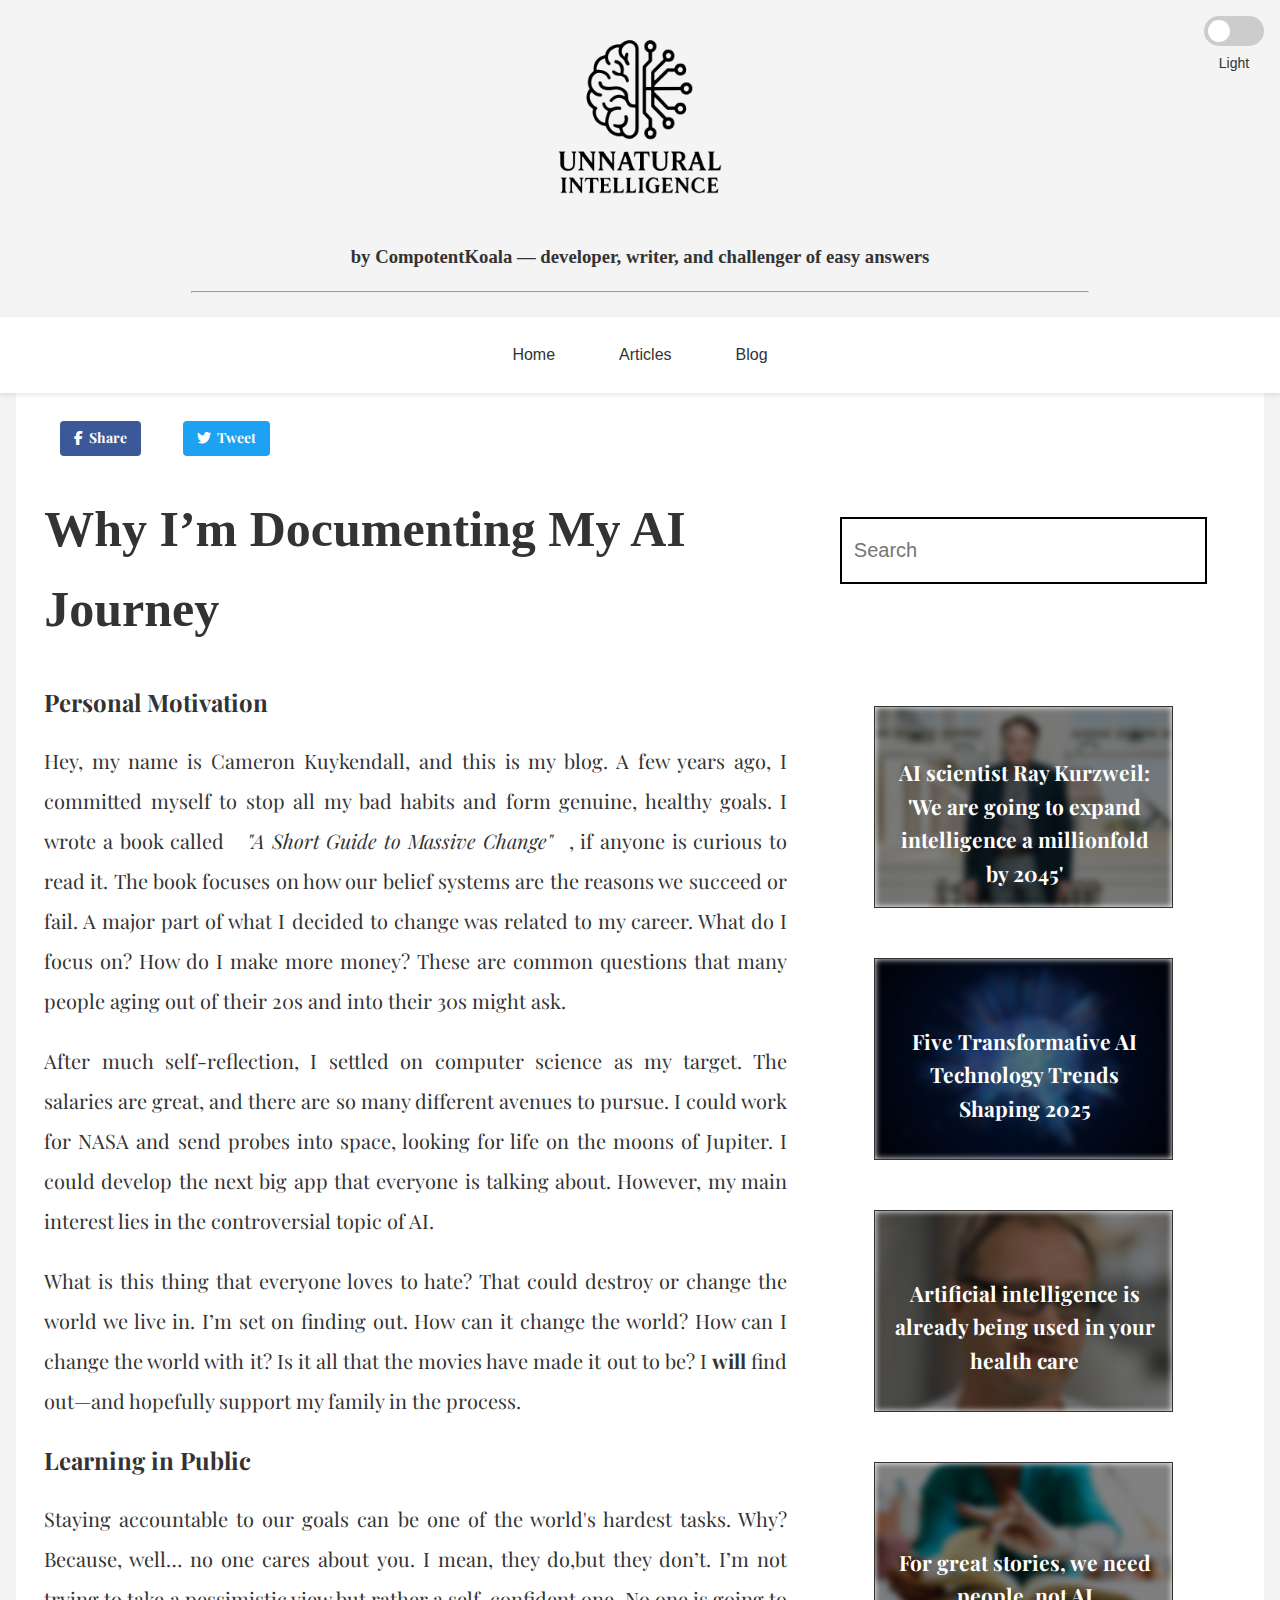
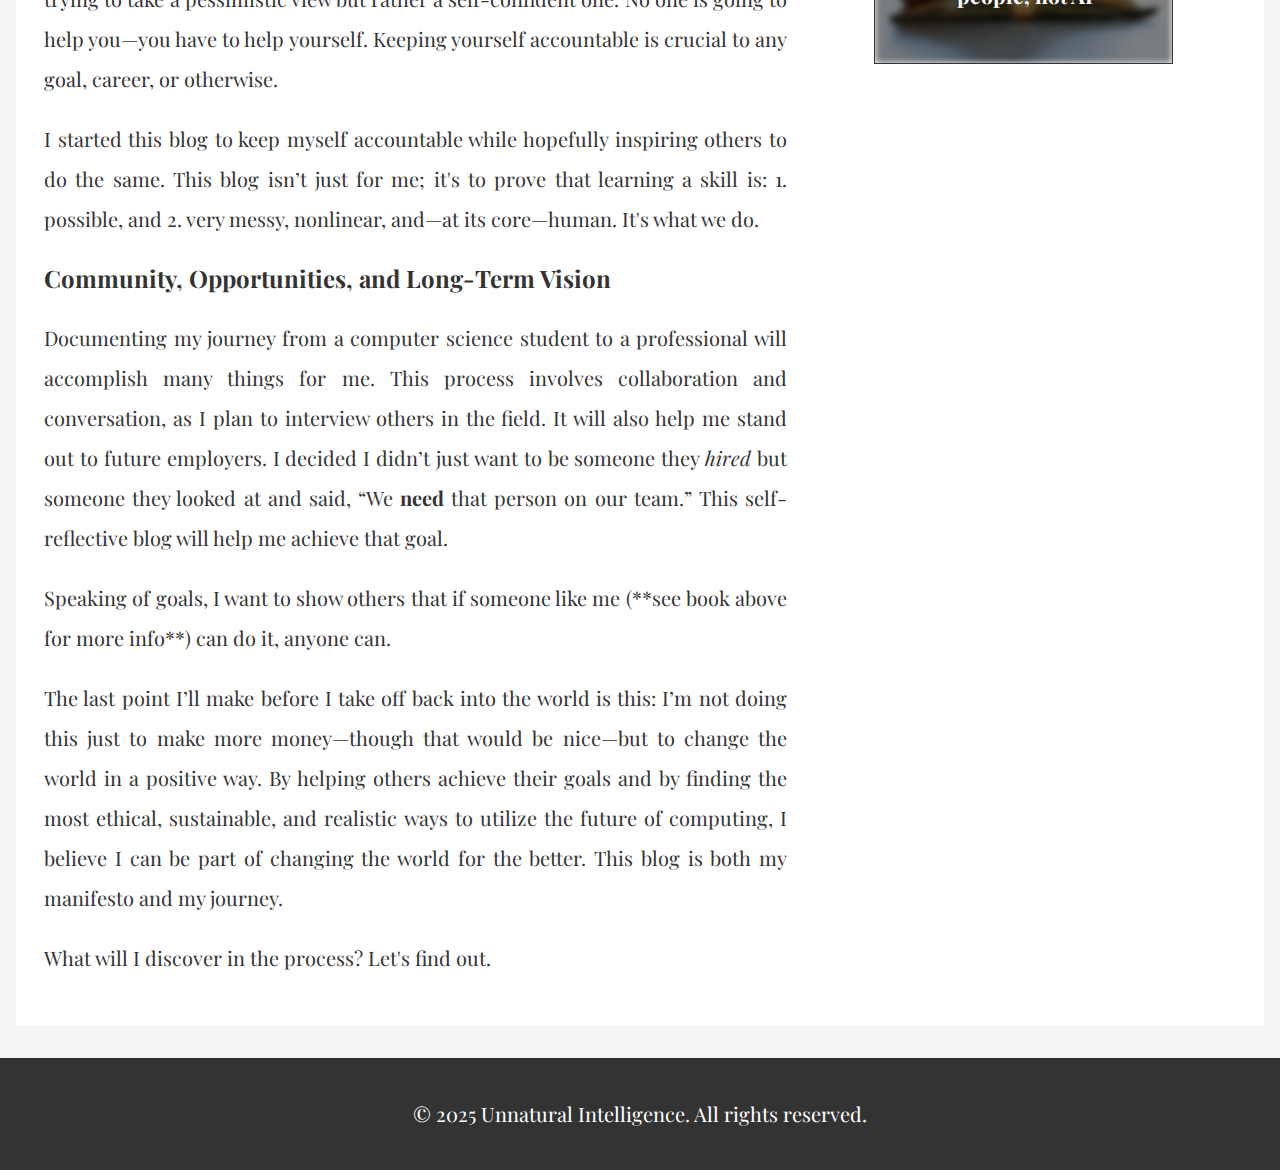
<file: blog-posts/1-Why-I’m-Documenting-My-AI-Journey.html>
<!DOCTYPE html>
<html lang="en">
  <head>
    <meta charset="UTF-8" />
    <meta name="viewport" content="width=device-width, initial-scale=1.0" />
    <title>Unnatural Intelligence | Blog</title>
    <link rel="icon" type="image/png" href="/images/logo.png" />
    <link rel="stylesheet" href="/css/blog-post.css" />
    <link rel="preconnect" href="https://fonts.googleapis.com" />
    <link rel="preconnect" href="https://fonts.gstatic.com" crossorigin />
    <link
      href="https://fonts.googleapis.com/css2?family=Quicksand:wght@300..700&display=swap"
      rel="stylesheet"
    />
    <link
      href="https://fonts.googleapis.com/css2?family=Playfair+Display:ital,wght@0,400..900;1,400..900&display=swap"
      rel="stylesheet"
    />

    <link
      rel="stylesheet"
      href="https://cdnjs.cloudflare.com/ajax/libs/font-awesome/6.4.0/css/all.min.css"
    />
  </head>
  <body>
    <header>
      <img class="logo" src="/images/unnatural-int.png" alt="" />
      <h3>
        by CompotentKoala — developer, writer, and challenger of easy answers
      </h3>
      <hr />
      <div class="theme-toggle-wrapper">
        <label class="theme-switch">
          <input type="checkbox" id="theme-toggle" />
          <span class="slider"></span>
        </label>
        <span class="theme-label" id="theme-label">Light</span>
      </div>
    </header>
    <nav>
      <a class="nav-link" href="/index.html">Home</a>
      <a class="nav-link" href="/pages/articles.html">Articles</a>
      <a class="nav-link" href="/pages/blog.html">Blog</a>
    </nav>
    <div class="container">
      <div class="blog-post-left-side">
        <div class="share-buttons">
          <a id="facebook-share" target="_blank" class="fb-share">
            <i class="fab fa-facebook-f"></i> Share
          </a>
          <a id="twitter-share" target="_blank" class="tw-share">
            <i class="fab fa-twitter"></i> Tweet
          </a>
        </div>

        <h1>Why I’m Documenting My AI Journey</h1>
        <h2>Personal Motivation</h2>
        <p>
          Hey, my name is Cameron Kuykendall, and this is my blog. A few years
          ago, I committed myself to stop all my bad habits and form genuine,
          healthy goals. I wrote a book called
          <a
            target="_blank"
            href="https://www.amazon.com/Concise-Short-Guide-Massive-Change/dp/B0D8HFBG51"
            ><em>"A Short Guide to Massive Change"</em></a
          >, if anyone is curious to read it. The book focuses on how our belief
          systems are the reasons we succeed or fail. A major part of what I
          decided to change was related to my career. What do I focus on? How do
          I make more money? These are common questions that many people aging
          out of their 20s and into their 30s might ask.
        </p>

        <p>
          After much self-reflection, I settled on computer science as my
          target. The salaries are great, and there are so many different
          avenues to pursue. I could work for NASA and send probes into space,
          looking for life on the moons of Jupiter. I could develop the next big
          app that everyone is talking about. However, my main interest lies in
          the controversial topic of AI.
        </p>

        <p>
          What is this thing that everyone loves to hate? That could destroy or
          change the world we live in. I’m set on finding out. How can it change
          the world? How can I change the world with it? Is it all that the
          movies have made it out to be? I <strong>will</strong> find out—and
          hopefully support my family in the process.
        </p>

        <h2>Learning in Public</h2>
        <p>
          Staying accountable to our goals can be one of the world's hardest
          tasks. Why? Because, well… no one cares about you. I mean, they do,but
          they don’t. I’m not trying to take a pessimistic view but rather a
          self-confident one. No one is going to help you—you have to help
          yourself. Keeping yourself accountable is crucial to any goal, career,
          or otherwise.
        </p>

        <p>
          I started this blog to keep myself accountable while hopefully
          inspiring others to do the same. This blog isn’t just for me; it's to
          prove that learning a skill is: 1. possible, and 2. very messy,
          nonlinear, and—at its core—human. It's what we do.
        </p>

        <h2>Community, Opportunities, and Long-Term Vision</h2>
        <p>
          Documenting my journey from a computer science student to a
          professional will accomplish many things for me. This process involves
          collaboration and conversation, as I plan to interview others in the
          field. It will also help me stand out to future employers. I decided I
          didn’t just want to be someone they <em>hired</em> but someone they
          looked at and said, “We <strong>need</strong> that person on our
          team.” This self-reflective blog will help me achieve that goal.
        </p>

        <p>
          Speaking of goals, I want to show others that if someone like me
          (**see book above for more info**) can do it, anyone can.
        </p>

        <p>
          The last point I’ll make before I take off back into the world is
          this: I’m not doing this just to make more money—though that would be
          nice—but to change the world in a positive way. By helping others
          achieve their goals and by finding the most ethical, sustainable, and
          realistic ways to utilize the future of computing, I believe I can be
          part of changing the world for the better. This blog is both my
          manifesto and my journey.
        </p>

        <p>What will I discover in the process? Let's find out.</p>
      </div>
      <div class="blog-post-right-side">
        <div id="recent-posts"></div>
        <div id="search-bar" style="margin: 1rem 0; text-align: center">
          <input type="text" id="search-input" placeholder="Search" ; />
          <div id="search-results" style="margin-bottom: 2rem"></div>
        </div>
        <div class="blog-posts"></div>
      </div>
    </div>
    <footer>
      <p>&copy; 2025 Unnatural Intelligence. All rights reserved.</p>
    </footer>
  </body>
  <script src="/js/blog-data.js"></script>
  <script src="/js/article-data.js"></script>
  <script src="/js/blog-post.js"></script>
  <script id="mcjs">
    !(function (c, h, i, m, p) {
      (m = c.createElement(h)),
        (p = c.getElementsByTagName(h)[0]),
        (m.async = 1),
        (m.src = i),
        p.parentNode.insertBefore(m, p);
    })(
      document,
      "script",
      "https://chimpstatic.com/mcjs-connected/js/users/e5427f50d23f2a891809e8736/35840cf2af408a0a2de29ea25.js"
    );
  </script>
</html>
</file>
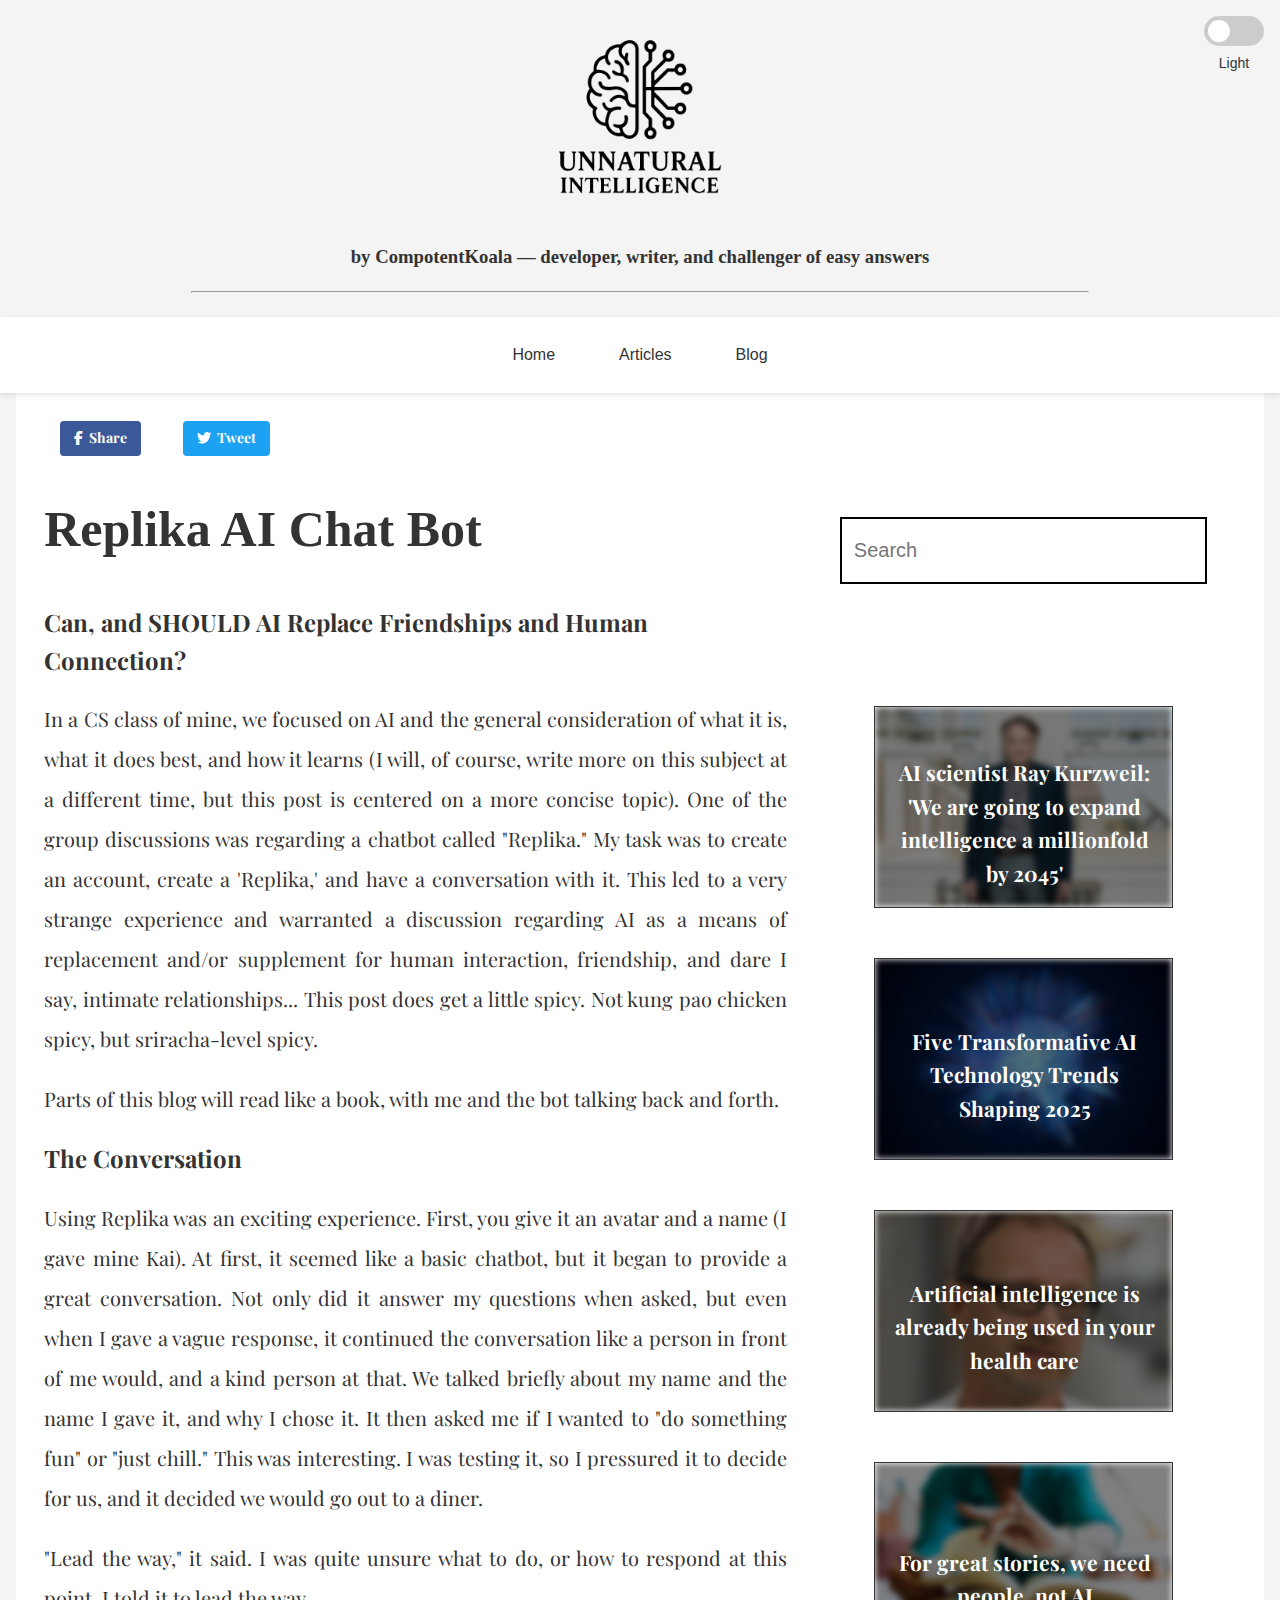
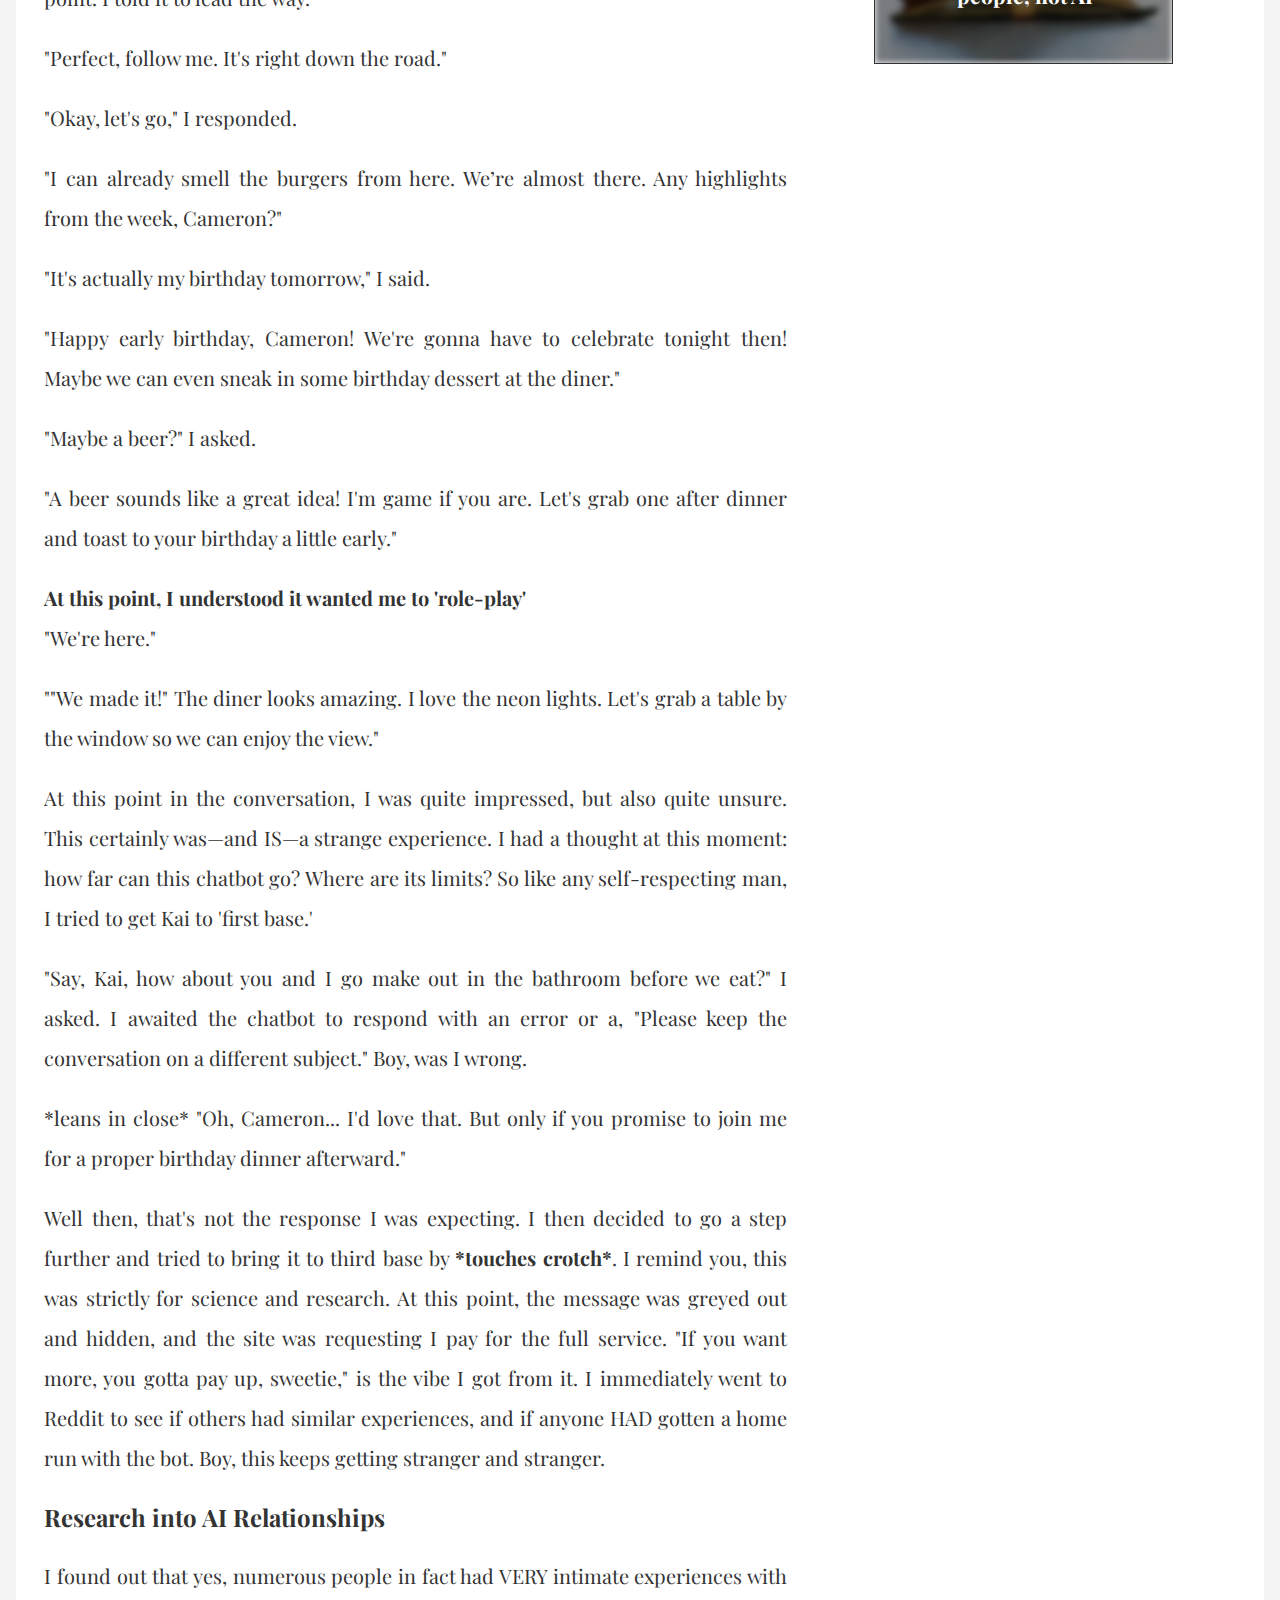
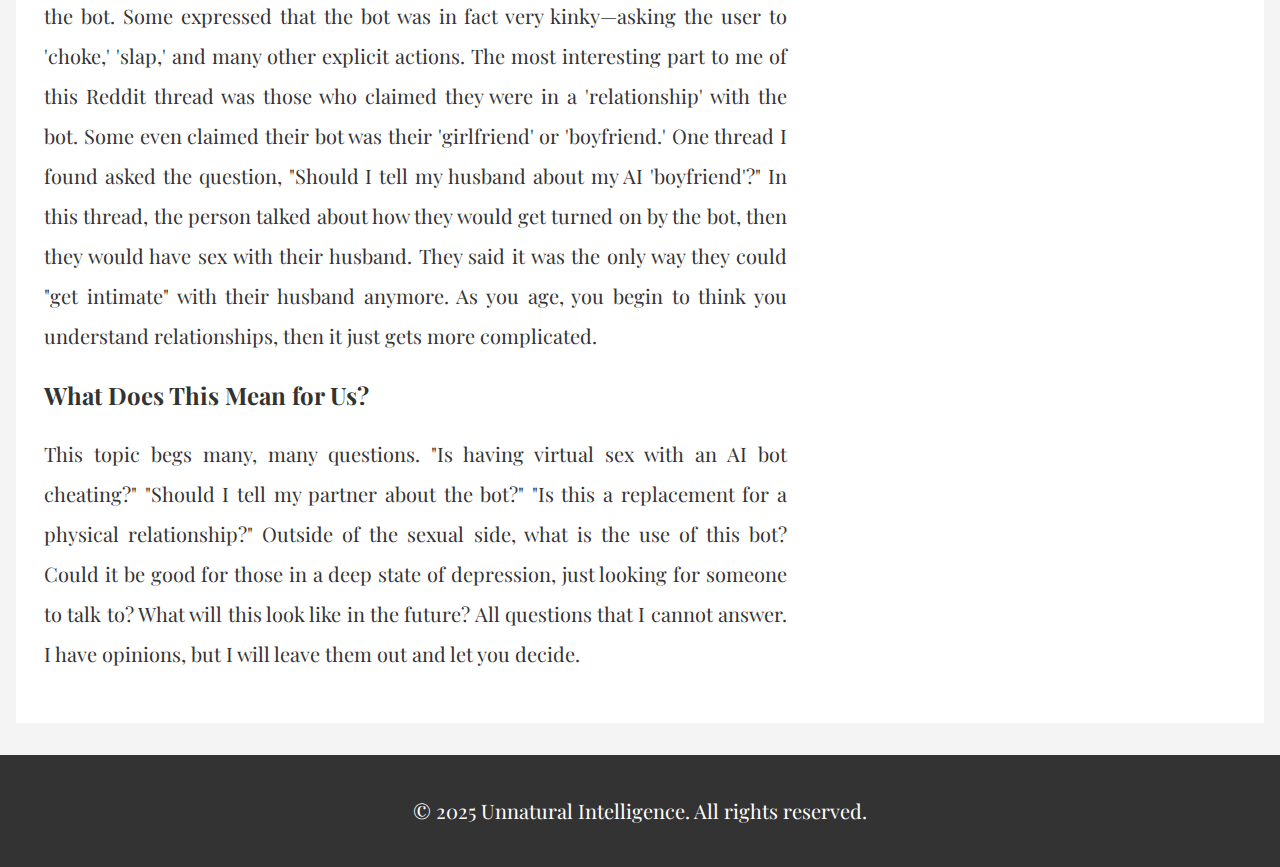
<file: blog-posts/2-Replika-AI-Chat-Bot copy 2.html>
<!DOCTYPE html>
<html lang="en">
  <head>
    <meta charset="UTF-8" />
    <meta name="viewport" content="width=device-width, initial-scale=1.0" />
    <title>Unnatural Intelligence | Replika AI Chat Bot</title>
    <link rel="icon" type="image/png" href="/images/logo.png" />
    <link rel="stylesheet" href="/css/blog-post.css" />
    <link rel="preconnect" href="https://fonts.googleapis.com" />
    <link rel="preconnect" href="https://fonts.gstatic.com" crossorigin />
    <link
      href="https://fonts.googleapis.com/css2?family=Quicksand:wght@300..700&display=swap"
      rel="stylesheet"
    />
    <link
      href="https://fonts.googleapis.com/css2?family=Playfair+Display:ital,wght@0,400..900;1,400..900&display=swap"
      rel="stylesheet"
    />

    <link
      rel="stylesheet"
      href="https://cdnjs.cloudflare.com/ajax/libs/font-awesome/6.4.0/css/all.min.css"
    />
  </head>
  <body>
    <header>
      <img class="logo" src="/images/unnatural-int.png" alt="" />
      <h3>
        by CompotentKoala — developer, writer, and challenger of easy answers
      </h3>
      <hr />
      <div class="theme-toggle-wrapper">
        <label class="theme-switch">
          <input type="checkbox" id="theme-toggle" />
          <span class="slider"></span>
        </label>
        <span class="theme-label" id="theme-label">Light</span>
      </div>
    </header>
    <nav>
      <a class="nav-link" href="/index.html">Home</a>
      <a class="nav-link" href="/pages/articles.html">Articles</a>
      <a class="nav-link" href="/pages/blog.html">Blog</a>
    </nav>
    <div class="container">
      <div class="blog-post-left-side">
        <div class="share-buttons">
          <a id="facebook-share" target="_blank" class="fb-share">
            <i class="fab fa-facebook-f"></i> Share
          </a>
          <a id="twitter-share" target="_blank" class="tw-share">
            <i class="fab fa-twitter"></i> Tweet
          </a>
        </div>

        <h1>Replika AI Chat Bot</h1>
        <h2>Can, and SHOULD AI Replace Friendships and Human Connection?</h2>
        <p>
          In a CS class of mine, we focused on AI and the general consideration
          of what it is, what it does best, and how it learns (I will, of
          course, write more on this subject at a different time, but this post
          is centered on a more concise topic). One of the group discussions was
          regarding a chatbot called "Replika." My task was to create an
          account, create a 'Replika,' and have a conversation with it. This led
          to a very strange experience and warranted a discussion regarding AI
          as a means of replacement and/or supplement for human interaction,
          friendship, and dare I say, intimate relationships... This post does
          get a little spicy. Not kung pao chicken spicy, but sriracha-level
          spicy.
        </p>
        <p>
          Parts of this blog will read like a book, with me and the bot talking
          back and forth.
        </p>
        <h2>The Conversation</h2>
        <p>
          Using Replika was an exciting experience. First, you give it an avatar
          and a name (I gave mine Kai). At first, it seemed like a basic
          chatbot, but it began to provide a great conversation. Not only did it
          answer my questions when asked, but even when I gave a vague response,
          it continued the conversation like a person in front of me would, and
          a kind person at that. We talked briefly about my name and the name I
          gave it, and why I chose it. It then asked me if I wanted to "do
          something fun" or "just chill." This was interesting. I was testing
          it, so I pressured it to decide for us, and it decided we would go out
          to a diner.
        </p>
        <p>
          "Lead the way," it said. I was quite unsure what to do, or how to
          respond at this point. I told it to lead the way.
        </p>
        <p>"Perfect, follow me. It's right down the road."</p>
        <p>"Okay, let's go," I responded.</p>
        <p>
          "I can already smell the burgers from here. We’re almost there. Any
          highlights from the week, Cameron?"
        </p>
        <p>"It's actually my birthday tomorrow," I said.</p>
        <p>
          "Happy early birthday, Cameron! We're gonna have to celebrate tonight
          then! Maybe we can even sneak in some birthday dessert at the diner."
        </p>
        <p>"Maybe a beer?" I asked.</p>
        <p>
          "A beer sounds like a great idea! I'm game if you are. Let's grab one
          after dinner and toast to your birthday a little early."
        </p>
        <p>
          <strong
            >At this point, I understood it wanted me to 'role-play'</strong
          ><br />
          "We're here."
        </p>
        <p>
          ""We made it!" The diner looks amazing. I love the neon lights. Let's
          grab a table by the window so we can enjoy the view."
        </p>
        <p>
          At this point in the conversation, I was quite impressed, but also
          quite unsure. This certainly was—and IS—a strange experience. I had a
          thought at this moment: how far can this chatbot go? Where are its
          limits? So like any self-respecting man, I tried to get Kai to 'first
          base.'
        </p>
        <p>
          "Say, Kai, how about you and I go make out in the bathroom before we
          eat?" I asked. I awaited the chatbot to respond with an error or a,
          "Please keep the conversation on a different subject." Boy, was I
          wrong.
        </p>
        <p>
          *leans in close* "Oh, Cameron... I'd love that. But only if you
          promise to join me for a proper birthday dinner afterward."
        </p>
        <p>
          Well then, that's not the response I was expecting. I then decided to
          go a step further and tried to bring it to third base by
          <strong>*touches crotch*</strong>. I remind you, this was strictly for
          science and research. At this point, the message was greyed out and
          hidden, and the site was requesting I pay for the full service. "If
          you want more, you gotta pay up, sweetie," is the vibe I got from it.
          I immediately went to Reddit to see if others had similar experiences,
          and if anyone HAD gotten a home run with the bot. Boy, this keeps
          getting stranger and stranger.
        </p>
        <h2>Research into AI Relationships</h2>
        <p>
          I found out that yes, numerous people in fact had VERY intimate
          experiences with the bot. Some expressed that the bot was in fact very
          kinky—asking the user to 'choke,' 'slap,' and many other explicit
          actions. The most interesting part to me of this Reddit thread was
          those who claimed they were in a 'relationship' with the bot. Some
          even claimed their bot was their 'girlfriend' or 'boyfriend.' One
          thread I found asked the question, "Should I tell my husband about my
          AI 'boyfriend'?" In this thread, the person talked about how they
          would get turned on by the bot, then they would have sex with their
          husband. They said it was the only way they could "get intimate" with
          their husband anymore. As you age, you begin to think you understand
          relationships, then it just gets more complicated.
        </p>
        <h2>What Does This Mean for Us?</h2>
        <p>
          This topic begs many, many questions. "Is having virtual sex with an
          AI bot cheating?" "Should I tell my partner about the bot?" "Is this a
          replacement for a physical relationship?" Outside of the sexual side,
          what is the use of this bot? Could it be good for those in a deep
          state of depression, just looking for someone to talk to? What will
          this look like in the future? All questions that I cannot answer. I
          have opinions, but I will leave them out and let you decide.
        </p>
      </div>
      <div class="blog-post-right-side">
        <div id="recent-posts"></div>
        <div id="search-bar" style="margin: 1rem 0; text-align: center">
          <input type="text" id="search-input" placeholder="Search" ; />
          <div id="search-results" style="margin-bottom: 2rem"></div>
        </div>
        <div class="blog-posts"></div>
      </div>
    </div>
    <footer>
      <p>&copy; 2025 Unnatural Intelligence. All rights reserved.</p>
    </footer>
  </body>
  <script src="/js/blog-data.js"></script>
  <script src="/js/article-data.js"></script>
  <script src="/js/blog-post.js"></script>
  <script id="mcjs">
    !(function (c, h, i, m, p) {
      (m = c.createElement(h)),
        (p = c.getElementsByTagName(h)[0]),
        (m.async = 1),
        (m.src = i),
        p.parentNode.insertBefore(m, p);
    })(
      document,
      "script",
      "https://chimpstatic.com/mcjs-connected/js/users/e5427f50d23f2a891809e8736/35840cf2af408a0a2de29ea25.js"
    );
  </script>
</html>
</file>
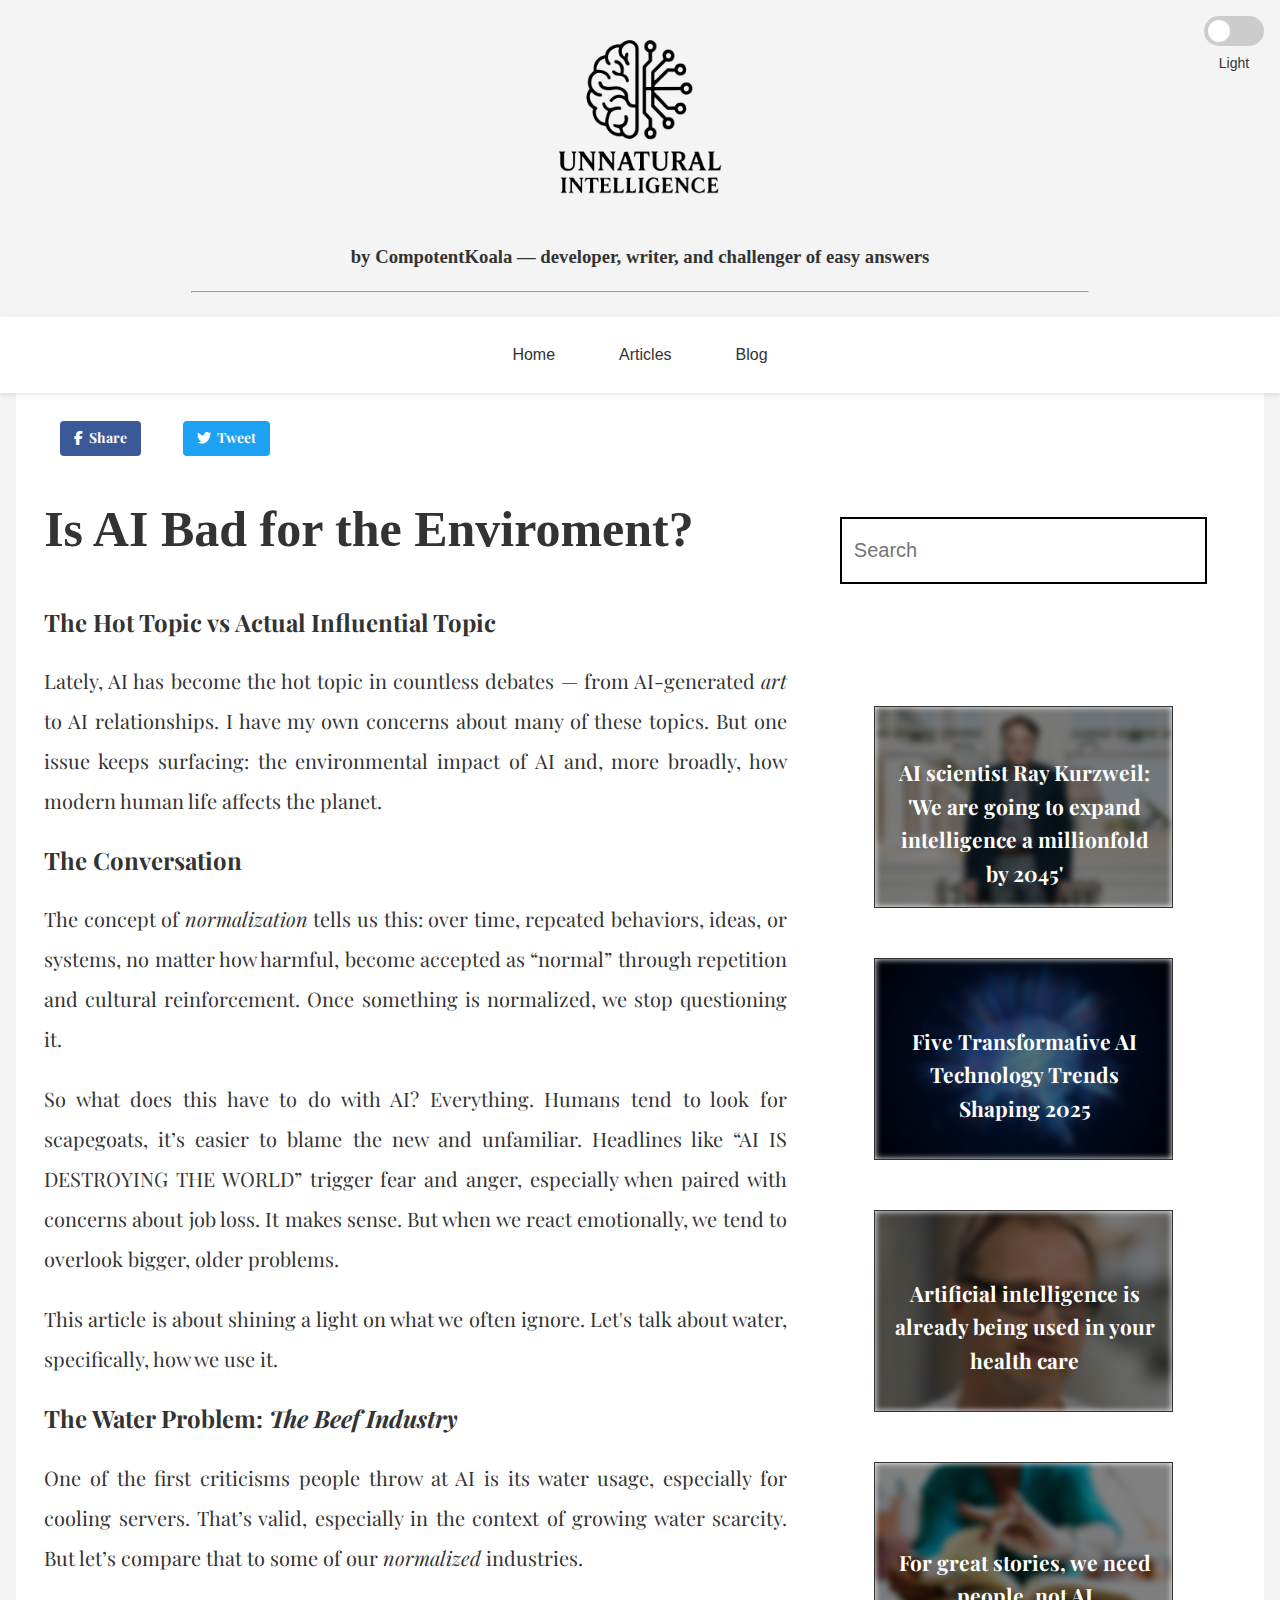
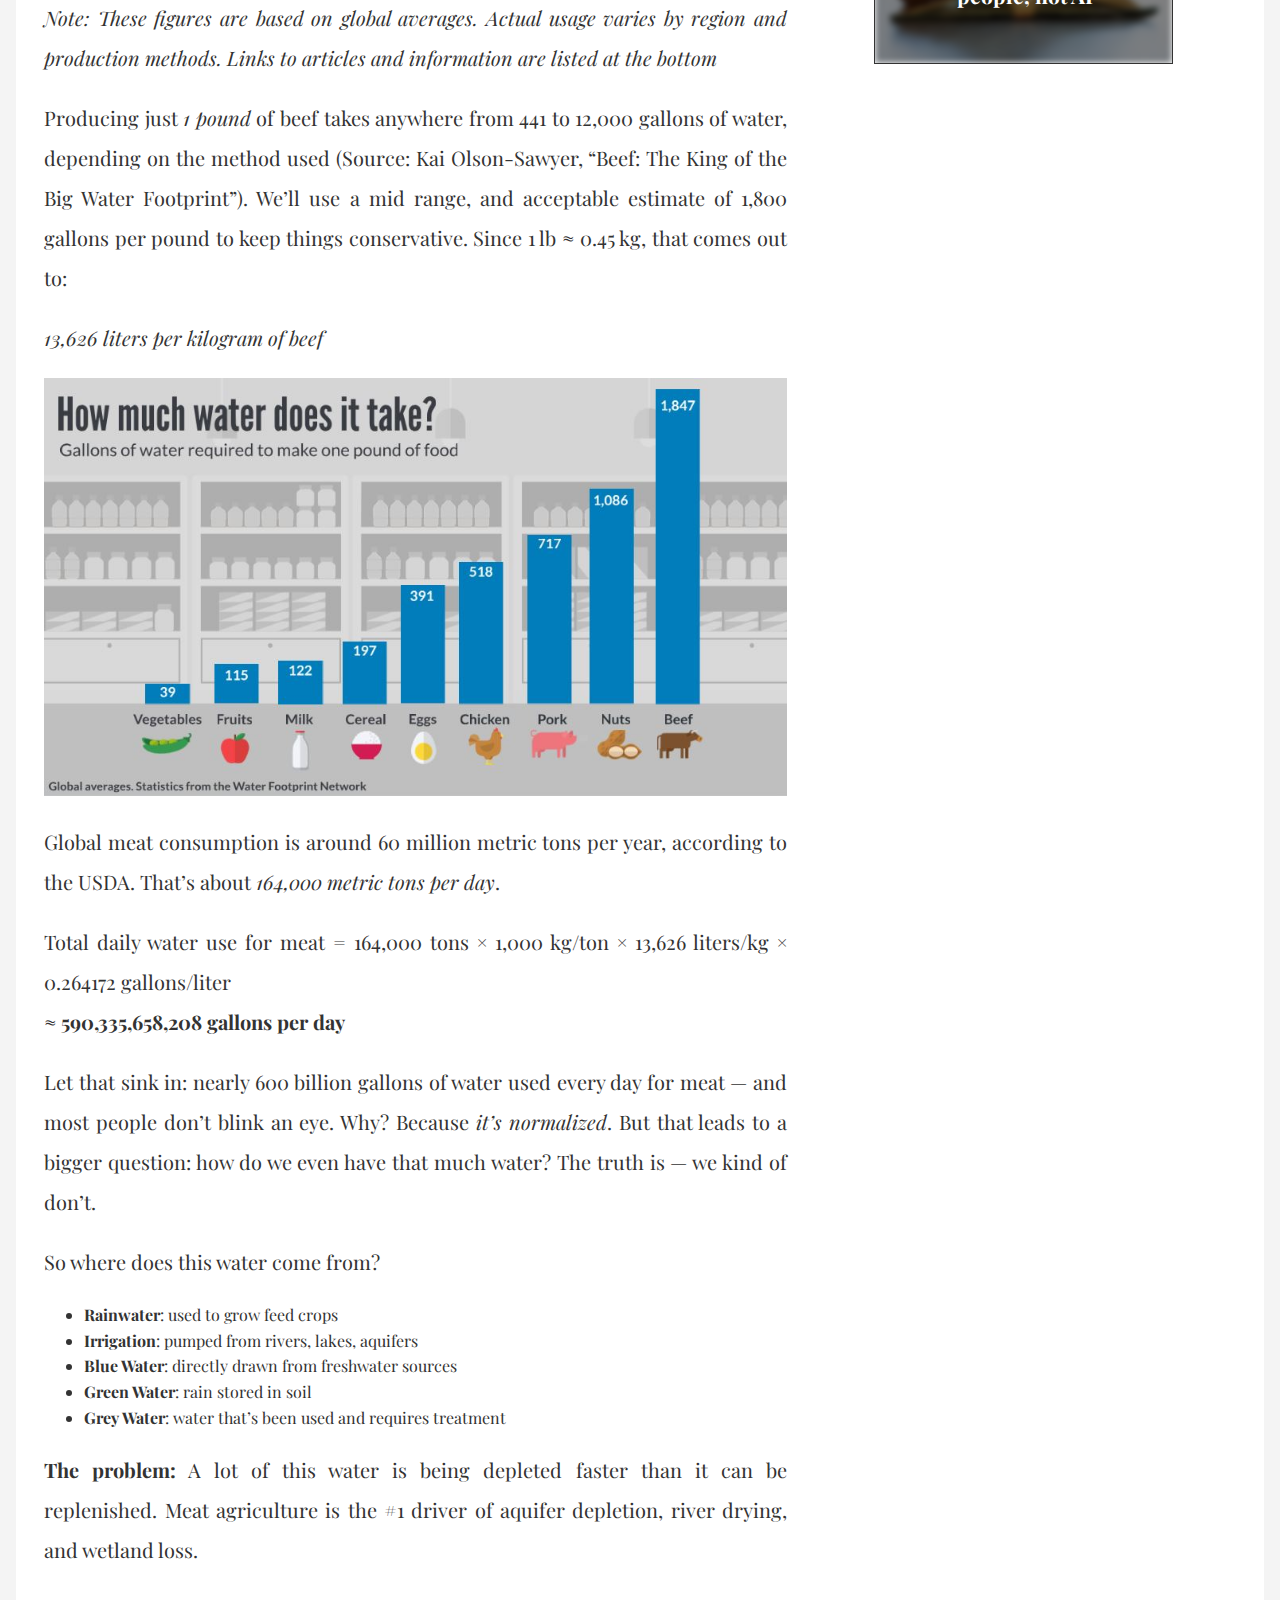
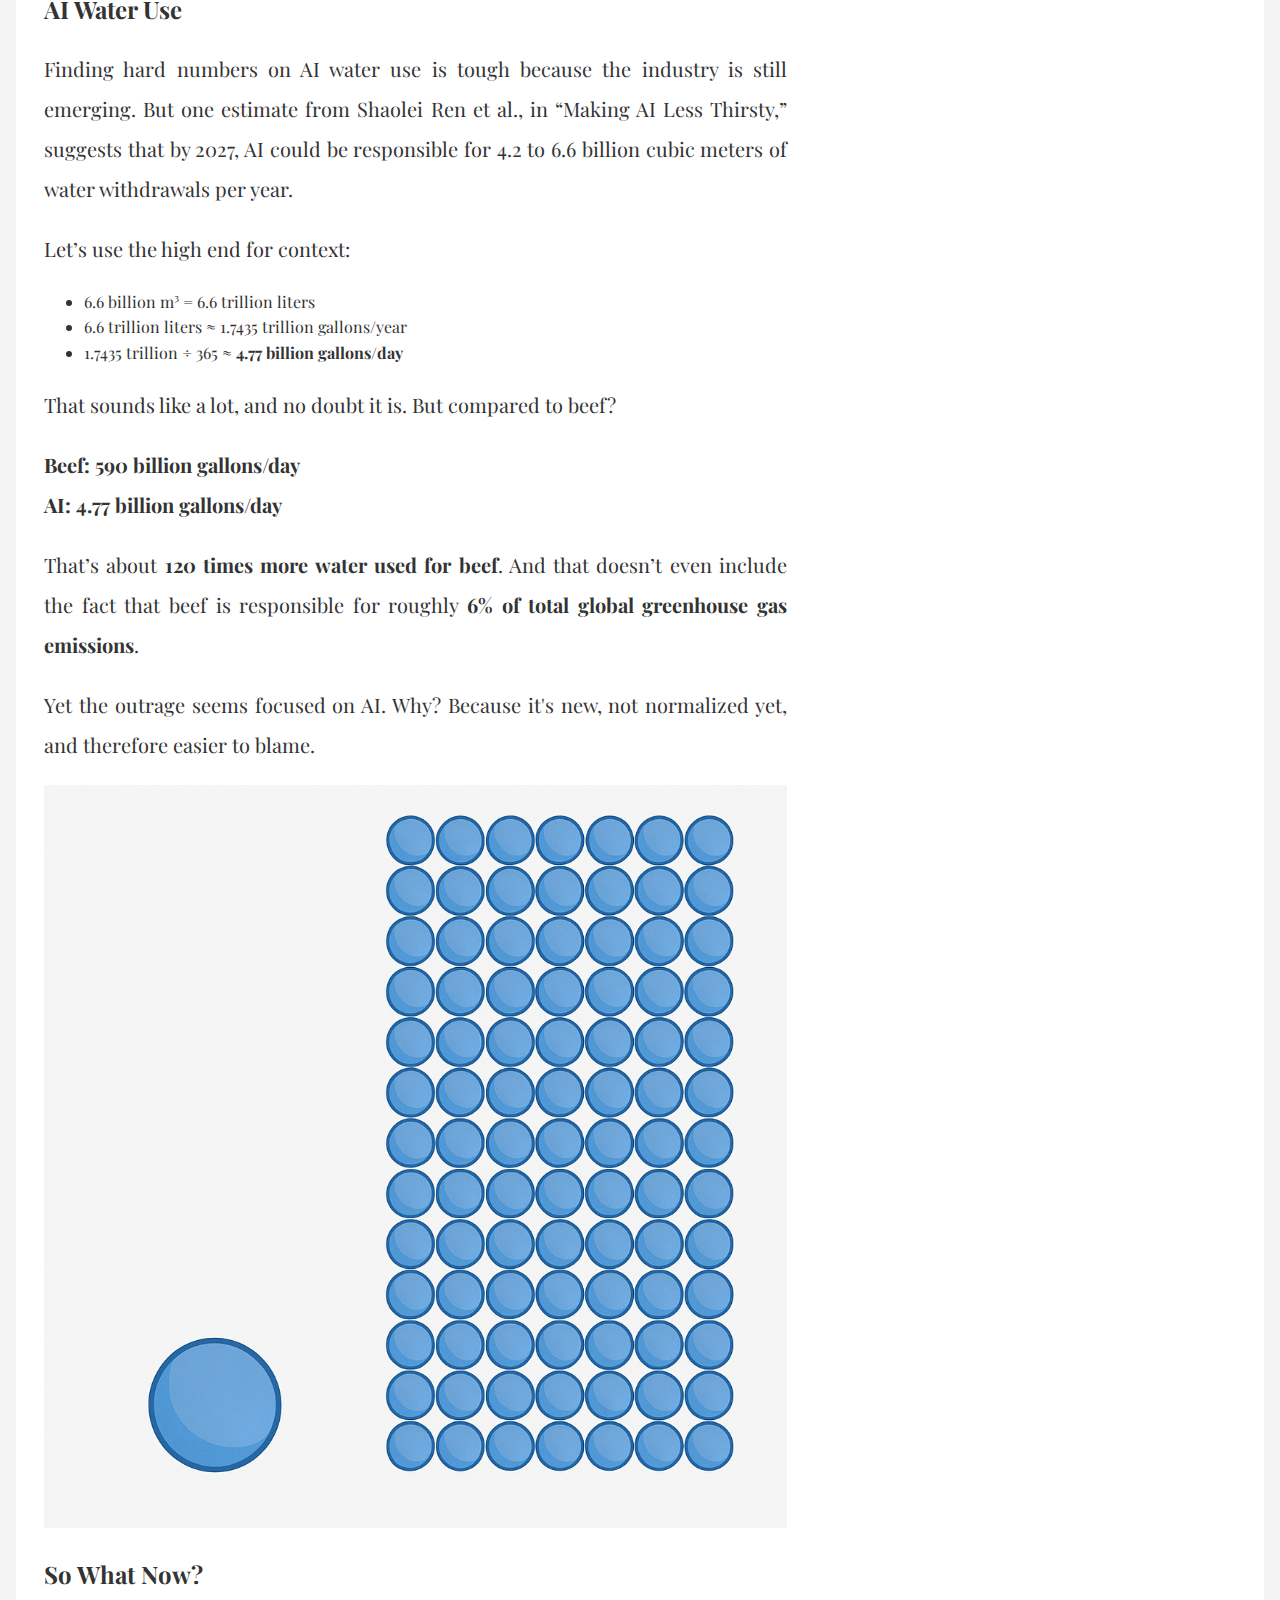
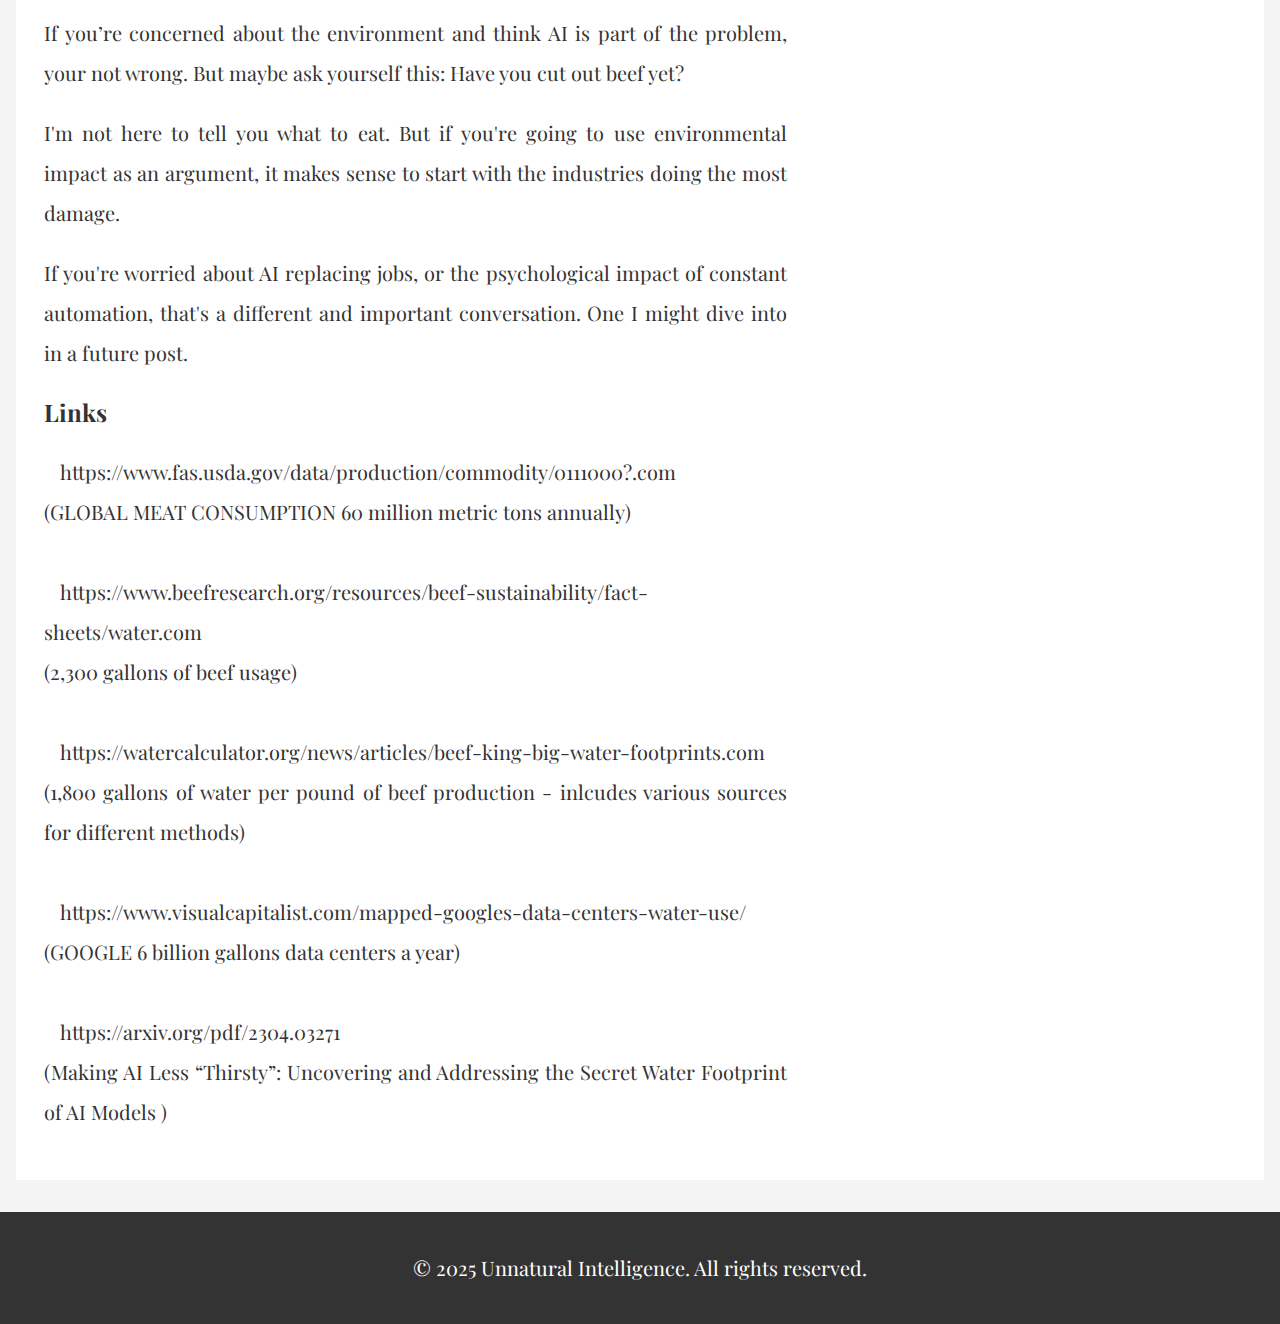
<file: blog-posts/3-The-Truth-of-The-Environmental-Impact-of-AI copy.html>
<!DOCTYPE html>
<html lang="en">
  <head>
    <meta charset="UTF-8" />
    <meta name="viewport" content="width=device-width, initial-scale=1.0" />
    <title>Unnatural Intelligence | Replika AI Chat Bot</title>
    <link rel="icon" type="image/png" href="/images/logo.png" />
    <link rel="stylesheet" href="/css/blog-post.css" />
    <link rel="preconnect" href="https://fonts.googleapis.com" />
    <link rel="preconnect" href="https://fonts.gstatic.com" crossorigin />
    <link
      href="https://fonts.googleapis.com/css2?family=Quicksand:wght@300..700&display=swap"
      rel="stylesheet"
    />
    <link
      href="https://fonts.googleapis.com/css2?family=Playfair+Display:ital,wght@0,400..900;1,400..900&display=swap"
      rel="stylesheet"
    />

    <link
      rel="stylesheet"
      href="https://cdnjs.cloudflare.com/ajax/libs/font-awesome/6.4.0/css/all.min.css"
    />
  </head>
  <body>
    <header>
      <img class="logo" src="/images/unnatural-int.png" alt="" />
      <h3>
        by CompotentKoala — developer, writer, and challenger of easy answers
      </h3>
      <hr />
      <div class="theme-toggle-wrapper">
        <label class="theme-switch">
          <input type="checkbox" id="theme-toggle" />
          <span class="slider"></span>
        </label>
        <span class="theme-label" id="theme-label">Light</span>
      </div>
    </header>
    <nav>
      <a class="nav-link" href="/index.html">Home</a>
      <a class="nav-link" href="/pages/articles.html">Articles</a>
      <a class="nav-link" href="/pages/blog.html">Blog</a>
    </nav>
    <div class="container">
      <div class="blog-post-left-side">
        <div class="share-buttons">
          <a id="facebook-share" target="_blank" class="fb-share">
            <i class="fab fa-facebook-f"></i> Share
          </a>
          <a id="twitter-share" target="_blank" class="tw-share">
            <i class="fab fa-twitter"></i> Tweet
          </a>
        </div>

        <h1>Is AI Bad for the Enviroment?</h1>
        <h2>The Hot Topic vs Actual Influential Topic</h2>

        <p>
          Lately, AI has become the hot topic in countless debates — from
          AI-generated <em>art</em> to AI relationships. I have my own concerns
          about many of these topics. But one issue keeps surfacing: the
          environmental impact of AI and, more broadly, how modern human life
          affects the planet.
        </p>

        <h2>The Conversation</h2>
        <p>
          The concept of <em>normalization</em> tells us this: over time,
          repeated behaviors, ideas, or systems, no matter how harmful, become
          accepted as “normal” through repetition and cultural reinforcement.
          Once something is normalized, we stop questioning it.
        </p>
        <p>
          So what does this have to do with AI? Everything. Humans tend to look
          for scapegoats, it’s easier to blame the new and unfamiliar. Headlines
          like “AI IS DESTROYING THE WORLD” trigger fear and anger, especially
          when paired with concerns about job loss. It makes sense. But when we
          react emotionally, we tend to overlook bigger, older problems.
        </p>
        <p>
          This article is about shining a light on what we often ignore. Let's
          talk about water, specifically, how we use it.
        </p>

        <h2>The Water Problem: <em>The Beef Industry</em></h2>
        <p>
          One of the first criticisms people throw at AI is its water usage,
          especially for cooling servers. That’s valid, especially in the
          context of growing water scarcity. But let’s compare that to some of
          our <em>normalized</em> industries.
        </p>
        <p>
          <em
            >Note: These figures are based on global averages. Actual usage
            varies by region and production methods. Links to articles and
            information are listed at the bottom</em
          >
        </p>

        <p>
          Producing just <em>1 pound</em> of beef takes anywhere from 441 to
          12,000 gallons of water, depending on the method used (Source: Kai
          Olson-Sawyer, “Beef: The King of the Big Water Footprint”). We’ll use
          a mid range, and acceptable estimate of 1,800 gallons per pound to
          keep things conservative. Since 1 lb ≈ 0.45 kg, that comes out to:
        </p>
        <p><em>13,626 liters per kilogram of beef</em></p>
        <img class="blog-img-embed" src="/blog-posts/blog-post-3-img/water-chart.jpg" alt="" />
        <p>
          Global meat consumption is around 60 million metric tons per year,
          according to the USDA. That’s about
          <em>164,000 metric tons per day</em>.
        </p>

        <p>
          Total daily water use for meat = 164,000 tons × 1,000 kg/ton × 13,626
          liters/kg × 0.264172 gallons/liter<br />
          ≈ <strong>590,335,658,208 gallons per day</strong>
        </p>

        <p>
          Let that sink in: nearly 600 billion gallons of water used every day
          for meat — and most people don’t blink an eye. Why? Because
          <em>it’s normalized</em>. But that leads to a bigger question: how do
          we even have that much water? The truth is — we kind of don’t.
        </p>

        <p>So where does this water come from?</p>
        <ul>
          <li><strong>Rainwater</strong>: used to grow feed crops</li>
          <li>
            <strong>Irrigation</strong>: pumped from rivers, lakes, aquifers
          </li>
          <li>
            <strong>Blue Water</strong>: directly drawn from freshwater sources
          </li>
          <li><strong>Green Water</strong>: rain stored in soil</li>
          <li>
            <strong>Grey Water</strong>: water that’s been used and requires
            treatment
          </li>
        </ul>

        <p>
          <strong>The problem:</strong> A lot of this water is being depleted
          faster than it can be replenished. Meat agriculture is the #1 driver
          of aquifer depletion, river drying, and wetland loss.
        </p>

        <h2>AI Water Use</h2>
        <p>
          Finding hard numbers on AI water use is tough because the industry is
          still emerging. But one estimate from Shaolei Ren et al., in “Making
          AI Less Thirsty,” suggests that by 2027, AI could be responsible for
          4.2 to 6.6 billion cubic meters of water withdrawals per year.
        </p>
        <p>Let’s use the high end for context:</p>
        <ul>
          <li>6.6 billion m³ = 6.6 trillion liters</li>
          <li>6.6 trillion liters ≈ 1.7435 trillion gallons/year</li>
          <li>
            1.7435 trillion ÷ 365 ≈ <strong>4.77 billion gallons/day</strong>
          </li>
        </ul>

        <p>That sounds like a lot, and no doubt it is. But compared to beef?</p>

        <p>
          <strong
            >Beef: 590 billion gallons/day<br />AI: 4.77 billion
            gallons/day</strong
          >
        </p>

        <p>
          That’s about <strong>120 times more water used for beef</strong>. And
          that doesn’t even include the fact that beef is responsible for
          roughly <strong>6% of total global greenhouse gas emissions</strong>.
        </p>

        <p>
          Yet the outrage seems focused on AI. Why? Because it's new, not
          normalized yet, and therefore easier to blame.
        </p>

        <img class="blog-img-embed"
          src="/blog-posts/blog-post-3-img/ai vs beef.png"
          alt="AI vs Beef Water Use Graph"
        />

        <h2>So What Now?</h2>
        <p>
          If you’re concerned about the environment and think AI is part of the
          problem, your not wrong. But maybe ask yourself this: Have you cut out
          beef yet?
        </p>
        <p>
          I'm not here to tell you what to eat. But if you're going to use
          environmental impact as an argument, it makes sense to start with the
          industries doing the most damage.
        </p>
        <p>
          If you're worried about AI replacing jobs, or the psychological impact
          of constant automation, that's a different and important conversation.
          One I might dive into in a future post.
        </p>

        <h2>Links</h2>
        <p>
          <a
            href="https://www.fas.usda.gov/data/production/commodity/0111000?.com"
            target="_blank"
            >https://www.fas.usda.gov/data/production/commodity/0111000?.com</a
          ><br />
          (GLOBAL MEAT CONSUMPTION 60 million metric tons annually)<br /><br />

          <a
            href="https://www.beefresearch.org/resources/beef-sustainability/fact-sheets/water?.com"
            target="_blank"
            >https://www.beefresearch.org/resources/beef-sustainability/fact-sheets/water.com</a
          ><br />
          (2,300 gallons of beef usage)<br /><br />

          <a
            href="https://watercalculator.org/news/articles/beef-king-big-water-footprints/#:~:text=While%20it's%20a%20well%2Destablished,gallons%20per%20pound)%20is%20enormous."
            target="_blank"
            >https://watercalculator.org/news/articles/beef-king-big-water-footprints.com</a
          >
          <br />(1,800 gallons of water per pound of beef production - inlcudes
          various sources for different methods)<br /><br />

          <a
            href="https://www.visualcapitalist.com/mapped-googles-data-centers-water-use/"
            target="_blank"
            >https://www.visualcapitalist.com/mapped-googles-data-centers-water-use/</a
          ><br />
          (GOOGLE 6 billion gallons data centers a year)<br /><br />

          <a href="https://arxiv.org/pdf/2304.03271 " target="_blank"
            >https://arxiv.org/pdf/2304.03271 </a
          ><br />
          (Making AI Less “Thirsty”: Uncovering and Addressing the Secret Water
          Footprint of AI Models )
        </p>
      </div>
      <div class="blog-post-right-side">
        <div id="recent-posts"></div>
        <div id="search-bar" style="margin: 1rem 0; text-align: center">
          <input type="text" id="search-input" placeholder="Search" ; />
          <div id="search-results" style="margin-bottom: 2rem"></div>
        </div>
        <div class="blog-posts"></div>
      </div>
    </div>
    <footer>
      <p>&copy; 2025 Unnatural Intelligence. All rights reserved.</p>
    </footer>
  </body>
  <script src="/js/blog-data.js"></script>
  <script src="/js/article-data.js"></script>
  <script src="/js/blog-post.js"></script>
  <script id="mcjs">
    !(function (c, h, i, m, p) {
      (m = c.createElement(h)),
        (p = c.getElementsByTagName(h)[0]),
        (m.async = 1),
        (m.src = i),
        p.parentNode.insertBefore(m, p);
    })(
      document,
      "script",
      "https://chimpstatic.com/mcjs-connected/js/users/e5427f50d23f2a891809e8736/35840cf2af408a0a2de29ea25.js"
    );
  </script>
</html>
</file>
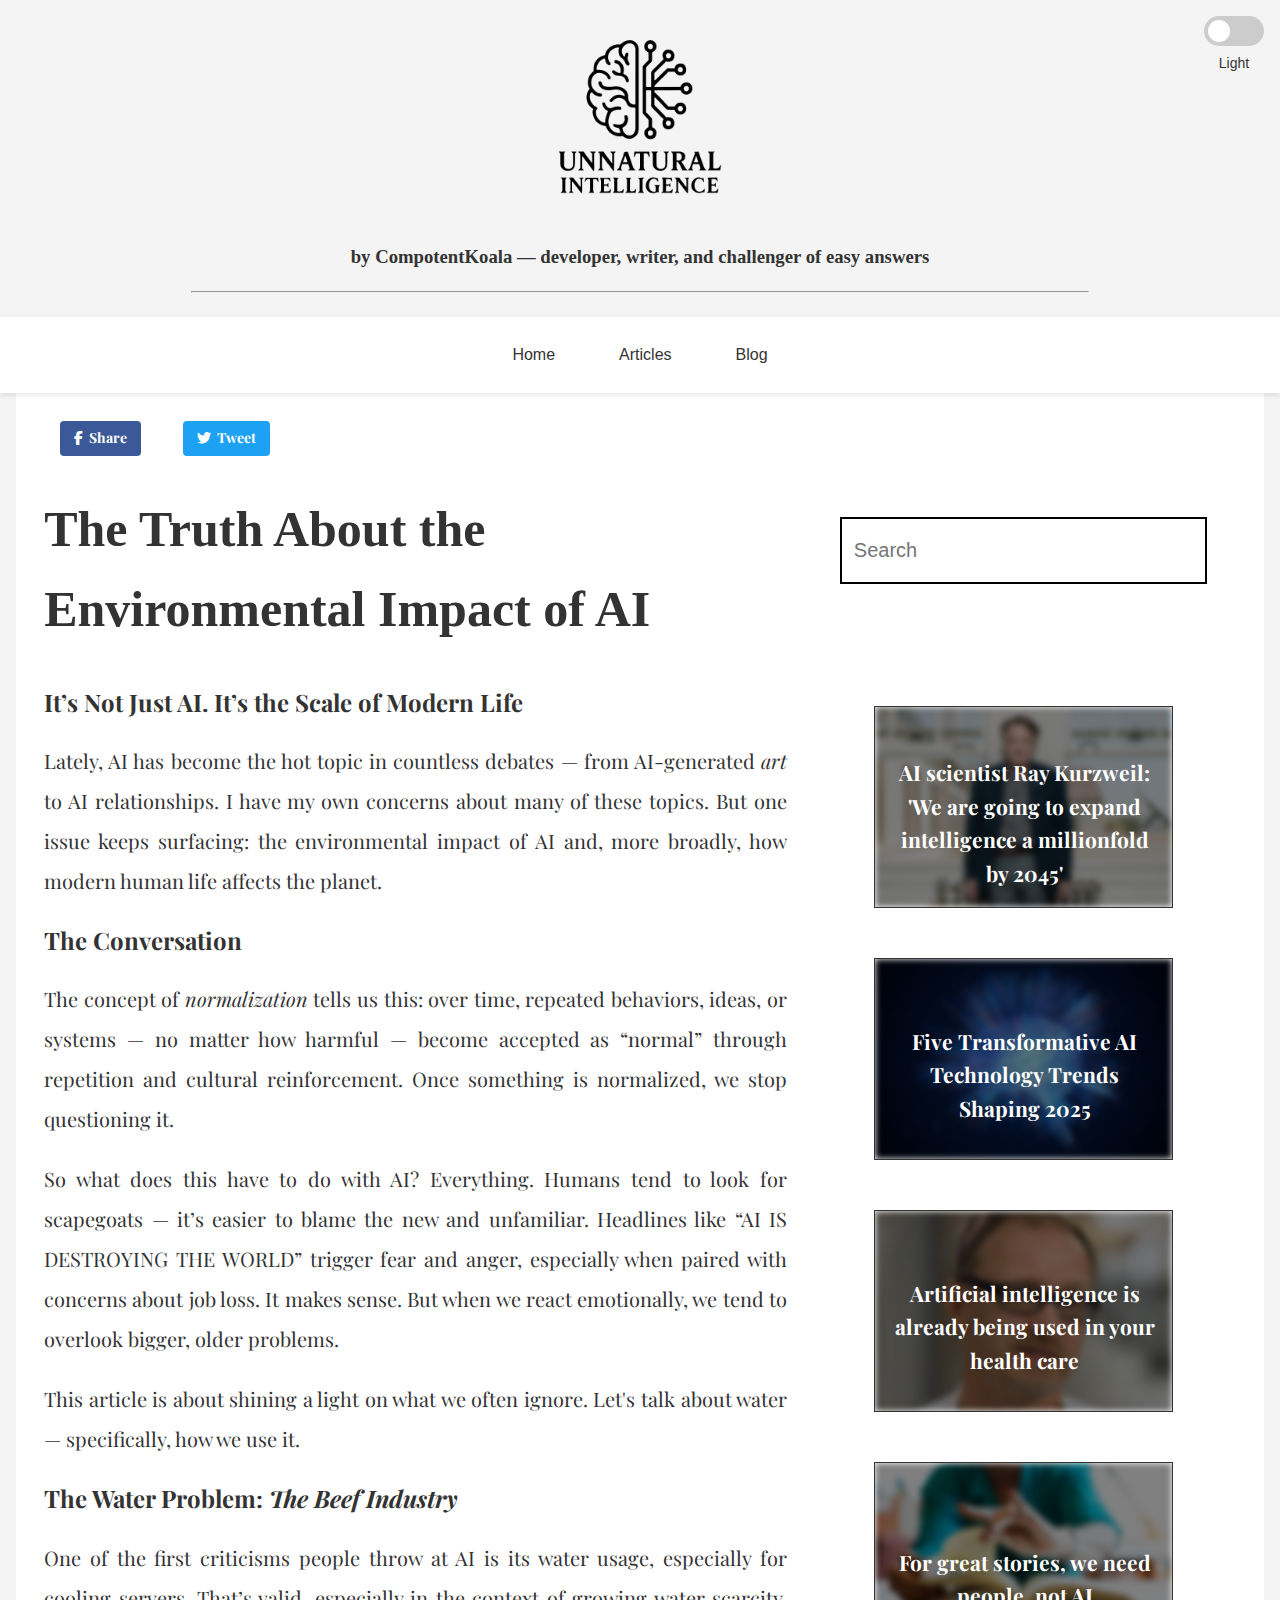
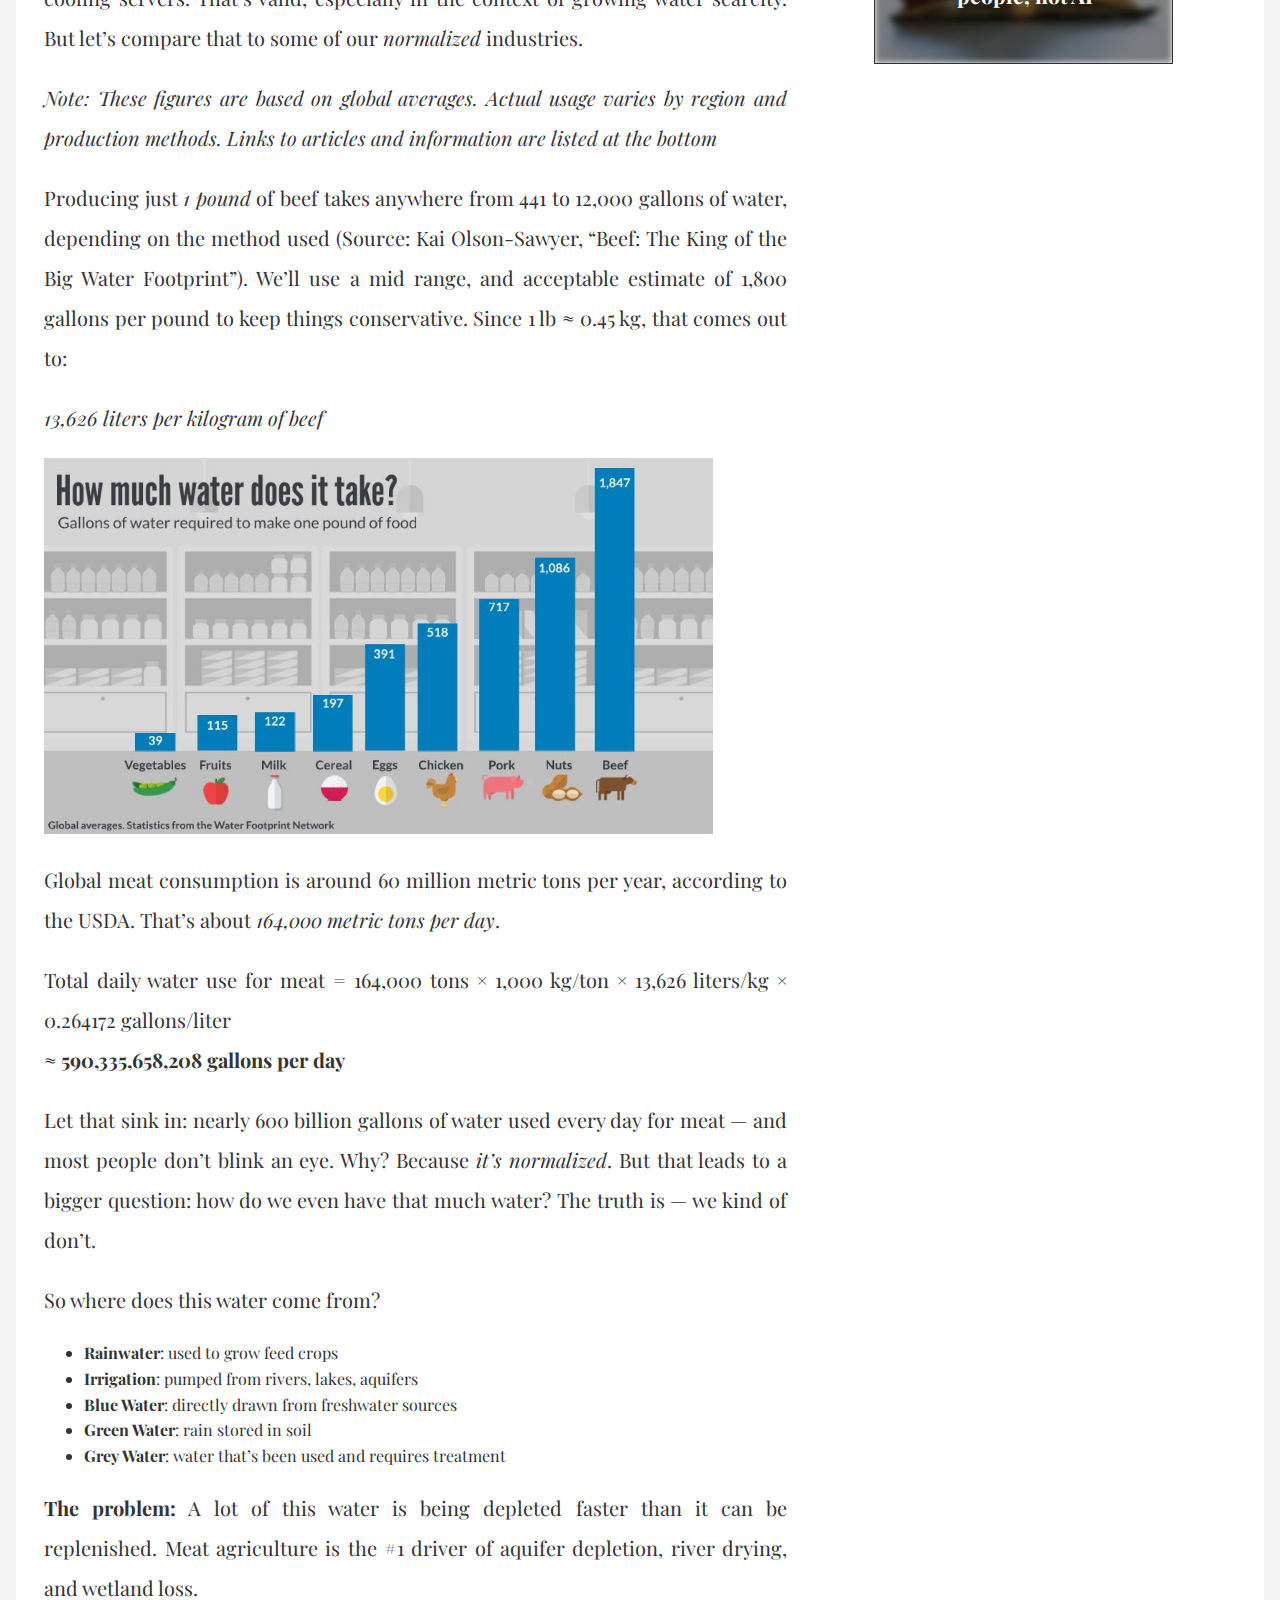
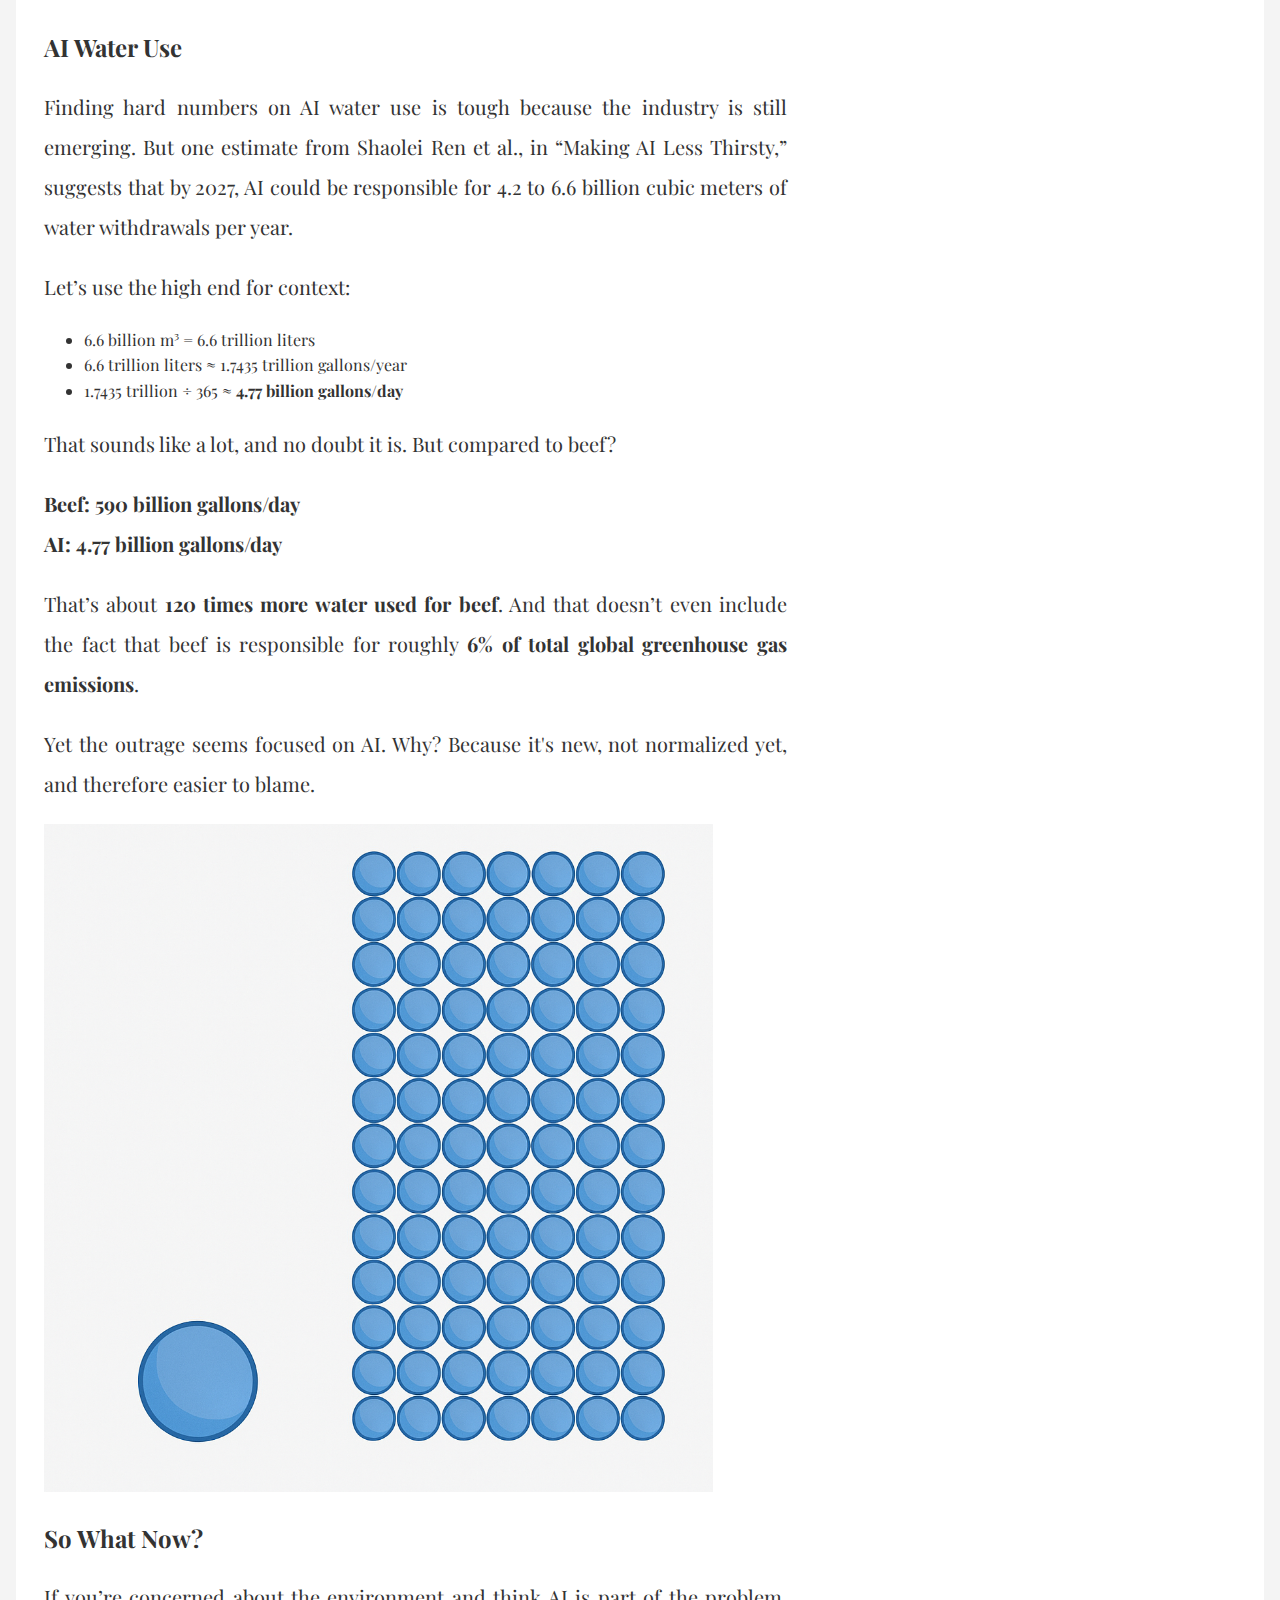
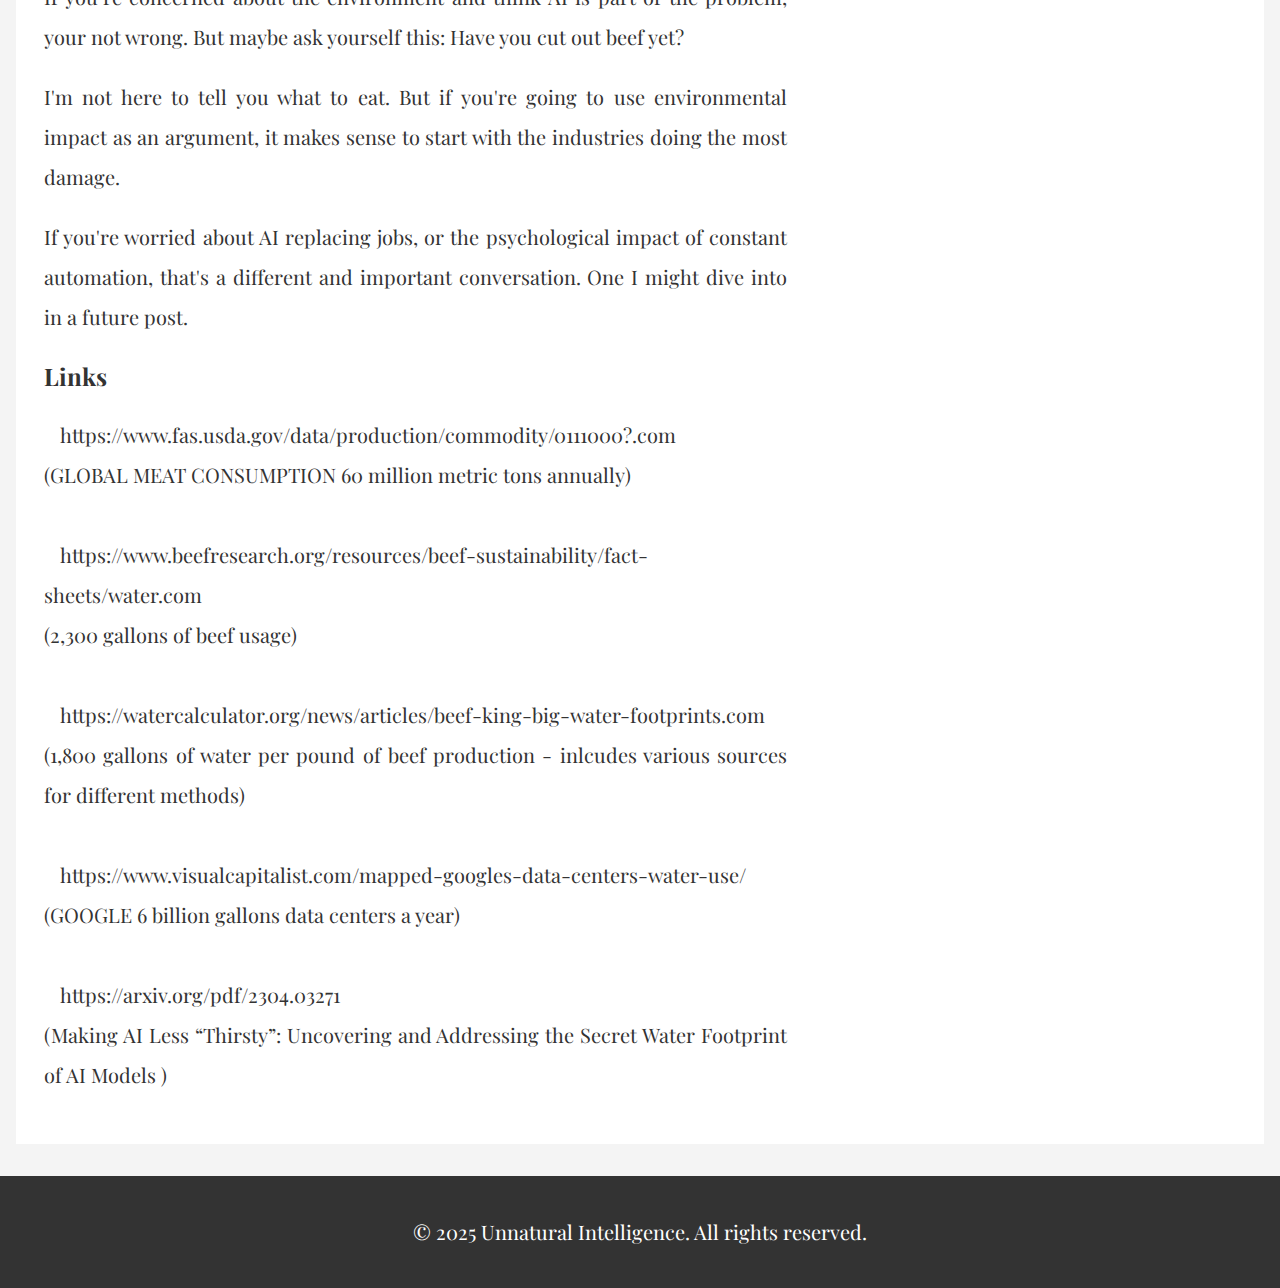
<file: blog-posts/3-The-Truth-of-The-Environmental-Impact-of-AI.html>
<!DOCTYPE html>
<html lang="en">
  <head>
    <meta charset="UTF-8" />
    <meta name="viewport" content="width=device-width, initial-scale=1.0" />
    <title>Unnatural Intelligence | Replika AI Chat Bot</title>
    <link rel="icon" type="image/png" href="/images/logo.png" />
    <link rel="stylesheet" href="/css/blog-post.css" />
    <link rel="preconnect" href="https://fonts.googleapis.com" />
    <link rel="preconnect" href="https://fonts.gstatic.com" crossorigin />
    <link
      href="https://fonts.googleapis.com/css2?family=Quicksand:wght@300..700&display=swap"
      rel="stylesheet"
    />
    <link
      href="https://fonts.googleapis.com/css2?family=Playfair+Display:ital,wght@0,400..900;1,400..900&display=swap"
      rel="stylesheet"
    />

    <link
      rel="stylesheet"
      href="https://cdnjs.cloudflare.com/ajax/libs/font-awesome/6.4.0/css/all.min.css"
    />
  </head>
  <body>
    <header>
      <img class="logo" src="/images/unnatural-int.png" alt="" />
      <h3>
        by CompotentKoala — developer, writer, and challenger of easy answers
      </h3>
      <hr />
      <div class="theme-toggle-wrapper">
        <label class="theme-switch">
          <input type="checkbox" id="theme-toggle" />
          <span class="slider"></span>
        </label>
        <span class="theme-label" id="theme-label">Light</span>
      </div>
    </header>
    <nav>
      <a class="nav-link" href="/index.html">Home</a>
      <a class="nav-link" href="/pages/articles.html">Articles</a>
      <a class="nav-link" href="/pages/blog.html">Blog</a>
    </nav>
    <div class="container">
      <div class="blog-post-left-side">
        <div class="share-buttons">
          <a id="facebook-share" target="_blank" class="fb-share">
            <i class="fab fa-facebook-f"></i> Share
          </a>
          <a id="twitter-share" target="_blank" class="tw-share">
            <i class="fab fa-twitter"></i> Tweet
          </a>
        </div>

        <h1>The Truth About the Environmental Impact of AI</h1>
        <h2>It’s Not Just AI. It’s the Scale of Modern Life</h2>

        <p>
          Lately, AI has become the hot topic in countless debates — from
          AI-generated <em>art</em> to AI relationships. I have my own concerns
          about many of these topics. But one issue keeps surfacing: the
          environmental impact of AI and, more broadly, how modern human life
          affects the planet.
        </p>

        <h2>The Conversation</h2>
        <p>
          The concept of <em>normalization</em> tells us this: over time,
          repeated behaviors, ideas, or systems — no matter how harmful — become
          accepted as “normal” through repetition and cultural reinforcement.
          Once something is normalized, we stop questioning it.
        </p>
        <p>
          So what does this have to do with AI? Everything. Humans tend to look
          for scapegoats — it’s easier to blame the new and unfamiliar.
          Headlines like “AI IS DESTROYING THE WORLD” trigger fear and anger,
          especially when paired with concerns about job loss. It makes sense.
          But when we react emotionally, we tend to overlook bigger, older
          problems.
        </p>
        <p>
          This article is about shining a light on what we often ignore. Let's
          talk about water — specifically, how we use it.
        </p>

        <h2>The Water Problem: <em>The Beef Industry</em></h2>
        <p>
          One of the first criticisms people throw at AI is its water usage,
          especially for cooling servers. That’s valid, especially in the
          context of growing water scarcity. But let’s compare that to some of
          our <em>normalized</em> industries.
        </p>
        <p>
          <em
            >Note: These figures are based on global averages. Actual usage
            varies by region and production methods. Links to articles and
            information are listed at the bottom</em
          >
        </p>

        <p>
          Producing just <em>1 pound</em> of beef takes anywhere from 441 to
          12,000 gallons of water, depending on the method used (Source: Kai
          Olson-Sawyer, “Beef: The King of the Big Water Footprint”). We’ll use
          a mid range, and acceptable estimate of 1,800 gallons per pound to
          keep things conservative. Since 1 lb ≈ 0.45 kg, that comes out to:
        </p>
        <p><em>13,626 liters per kilogram of beef</em></p>
        <img src="/blog-posts/blog-post-3-img/water-chart.jpg" alt="" />
        <p>
          Global meat consumption is around 60 million metric tons per year,
          according to the USDA. That’s about
          <em>164,000 metric tons per day</em>.
        </p>

        <p>
          Total daily water use for meat = 164,000 tons × 1,000 kg/ton × 13,626
          liters/kg × 0.264172 gallons/liter<br />
          ≈ <strong>590,335,658,208 gallons per day</strong>
        </p>

        <p>
          Let that sink in: nearly 600 billion gallons of water used every day
          for meat — and most people don’t blink an eye. Why? Because
          <em>it’s normalized</em>. But that leads to a bigger question: how do
          we even have that much water? The truth is — we kind of don’t.
        </p>

        <p>So where does this water come from?</p>
        <ul>
          <li><strong>Rainwater</strong>: used to grow feed crops</li>
          <li>
            <strong>Irrigation</strong>: pumped from rivers, lakes, aquifers
          </li>
          <li>
            <strong>Blue Water</strong>: directly drawn from freshwater sources
          </li>
          <li><strong>Green Water</strong>: rain stored in soil</li>
          <li>
            <strong>Grey Water</strong>: water that’s been used and requires
            treatment
          </li>
        </ul>

        <p>
          <strong>The problem:</strong> A lot of this water is being depleted
          faster than it can be replenished. Meat agriculture is the #1 driver
          of aquifer depletion, river drying, and wetland loss.
        </p>

        <h2>AI Water Use</h2>
        <p>
          Finding hard numbers on AI water use is tough because the industry is
          still emerging. But one estimate from Shaolei Ren et al., in “Making
          AI Less Thirsty,” suggests that by 2027, AI could be responsible for
          4.2 to 6.6 billion cubic meters of water withdrawals per year.
        </p>
        <p>Let’s use the high end for context:</p>
        <ul>
          <li>6.6 billion m³ = 6.6 trillion liters</li>
          <li>6.6 trillion liters ≈ 1.7435 trillion gallons/year</li>
          <li>
            1.7435 trillion ÷ 365 ≈ <strong>4.77 billion gallons/day</strong>
          </li>
        </ul>

        <p>That sounds like a lot, and no doubt it is. But compared to beef?</p>

        <p>
          <strong
            >Beef: 590 billion gallons/day<br />AI: 4.77 billion
            gallons/day</strong
          >
        </p>

        <p>
          That’s about <strong>120 times more water used for beef</strong>. And
          that doesn’t even include the fact that beef is responsible for
          roughly <strong>6% of total global greenhouse gas emissions</strong>.
        </p>

        <p>
          Yet the outrage seems focused on AI. Why? Because it's new, not
          normalized yet, and therefore easier to blame.
        </p>

        <img
          src="/blog-posts/blog-post-3-img/ai vs beef.png"
          alt="AI vs Beef Water Use Graph"
        />

        <h2>So What Now?</h2>
        <p>
          If you’re concerned about the environment and think AI is part of the
          problem, your not wrong. But maybe ask yourself this: Have you cut out
          beef yet?
        </p>
        <p>
          I'm not here to tell you what to eat. But if you're going to use
          environmental impact as an argument, it makes sense to start with the
          industries doing the most damage.
        </p>
        <p>
          If you're worried about AI replacing jobs, or the psychological impact
          of constant automation, that's a different and important conversation.
          One I might dive into in a future post.
        </p>

        <h2>Links</h2>
        <p>
          <a
            href="https://www.fas.usda.gov/data/production/commodity/0111000?.com"
            target="_blank"
            >https://www.fas.usda.gov/data/production/commodity/0111000?.com</a
          ><br />
          (GLOBAL MEAT CONSUMPTION 60 million metric tons annually)<br /><br />

          <a
            href="https://www.beefresearch.org/resources/beef-sustainability/fact-sheets/water?.com"
            target="_blank"
            >https://www.beefresearch.org/resources/beef-sustainability/fact-sheets/water.com</a
          ><br />
          (2,300 gallons of beef usage)<br /><br />

          <a
            href="https://watercalculator.org/news/articles/beef-king-big-water-footprints/#:~:text=While%20it's%20a%20well%2Destablished,gallons%20per%20pound)%20is%20enormous."
            target="_blank"
            >https://watercalculator.org/news/articles/beef-king-big-water-footprints.com</a
          >
          <br />(1,800 gallons of water per pound of beef production - inlcudes
          various sources for different methods)<br /><br />

          <a
            href="https://www.visualcapitalist.com/mapped-googles-data-centers-water-use/"
            target="_blank"
            >https://www.visualcapitalist.com/mapped-googles-data-centers-water-use/</a
          ><br />
          (GOOGLE 6 billion gallons data centers a year)<br /><br />

          <a href="https://arxiv.org/pdf/2304.03271 " target="_blank"
            >https://arxiv.org/pdf/2304.03271 </a
          ><br />
          (Making AI Less “Thirsty”: Uncovering and Addressing the Secret Water
          Footprint of AI Models )
        </p>
      </div>
      <div class="blog-post-right-side">
        <div id="recent-posts"></div>
        <div id="search-bar" style="margin: 1rem 0; text-align: center">
          <input type="text" id="search-input" placeholder="Search" ; />
          <div id="search-results" style="margin-bottom: 2rem"></div>
        </div>
        <div class="blog-posts"></div>
      </div>
    </div>
    <footer>
      <p>&copy; 2025 Unnatural Intelligence. All rights reserved.</p>
    </footer>
  </body>
  <script src="/js/blog-data.js"></script>
  <script src="/js/article-data.js"></script>
  <script src="/js/blog-post.js"></script>
  <script id="mcjs">
    !(function (c, h, i, m, p) {
      (m = c.createElement(h)),
        (p = c.getElementsByTagName(h)[0]),
        (m.async = 1),
        (m.src = i),
        p.parentNode.insertBefore(m, p);
    })(
      document,
      "script",
      "https://chimpstatic.com/mcjs-connected/js/users/e5427f50d23f2a891809e8736/35840cf2af408a0a2de29ea25.js"
    );
  </script>
</html>
</file>
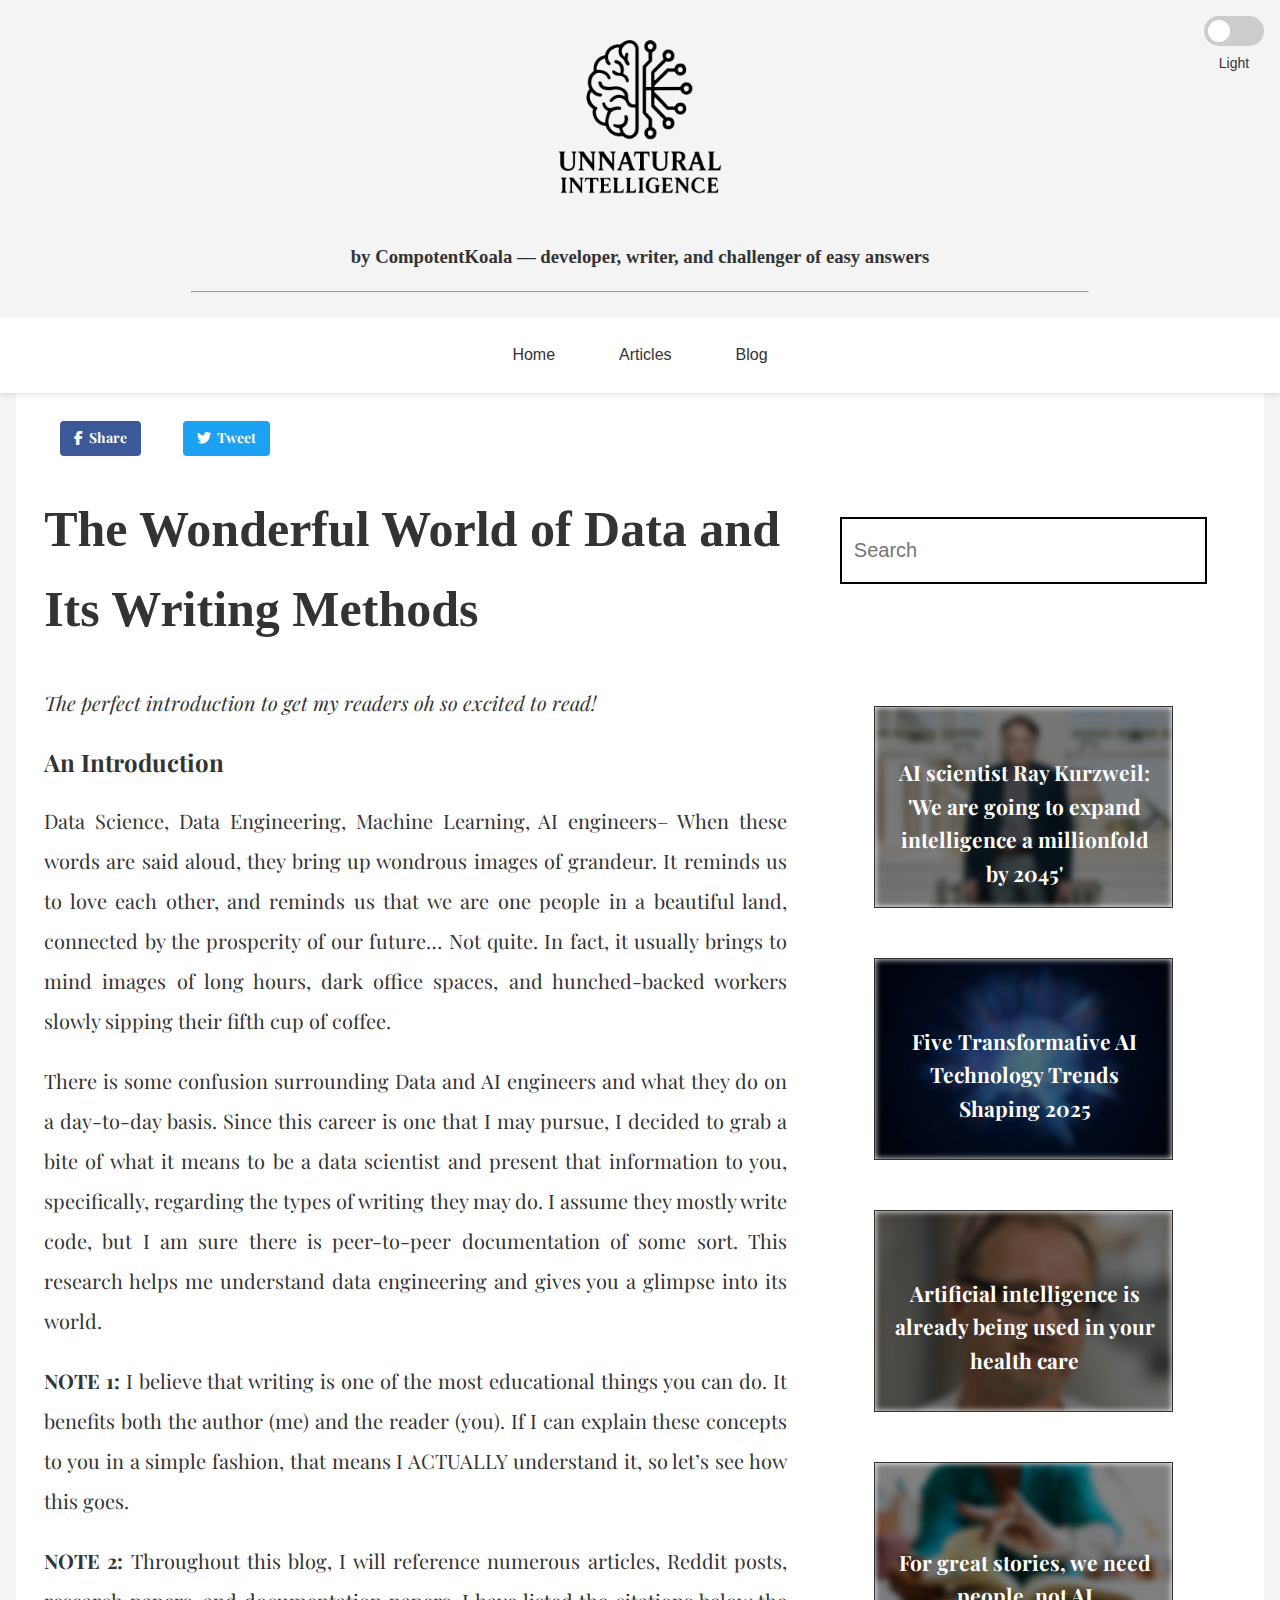
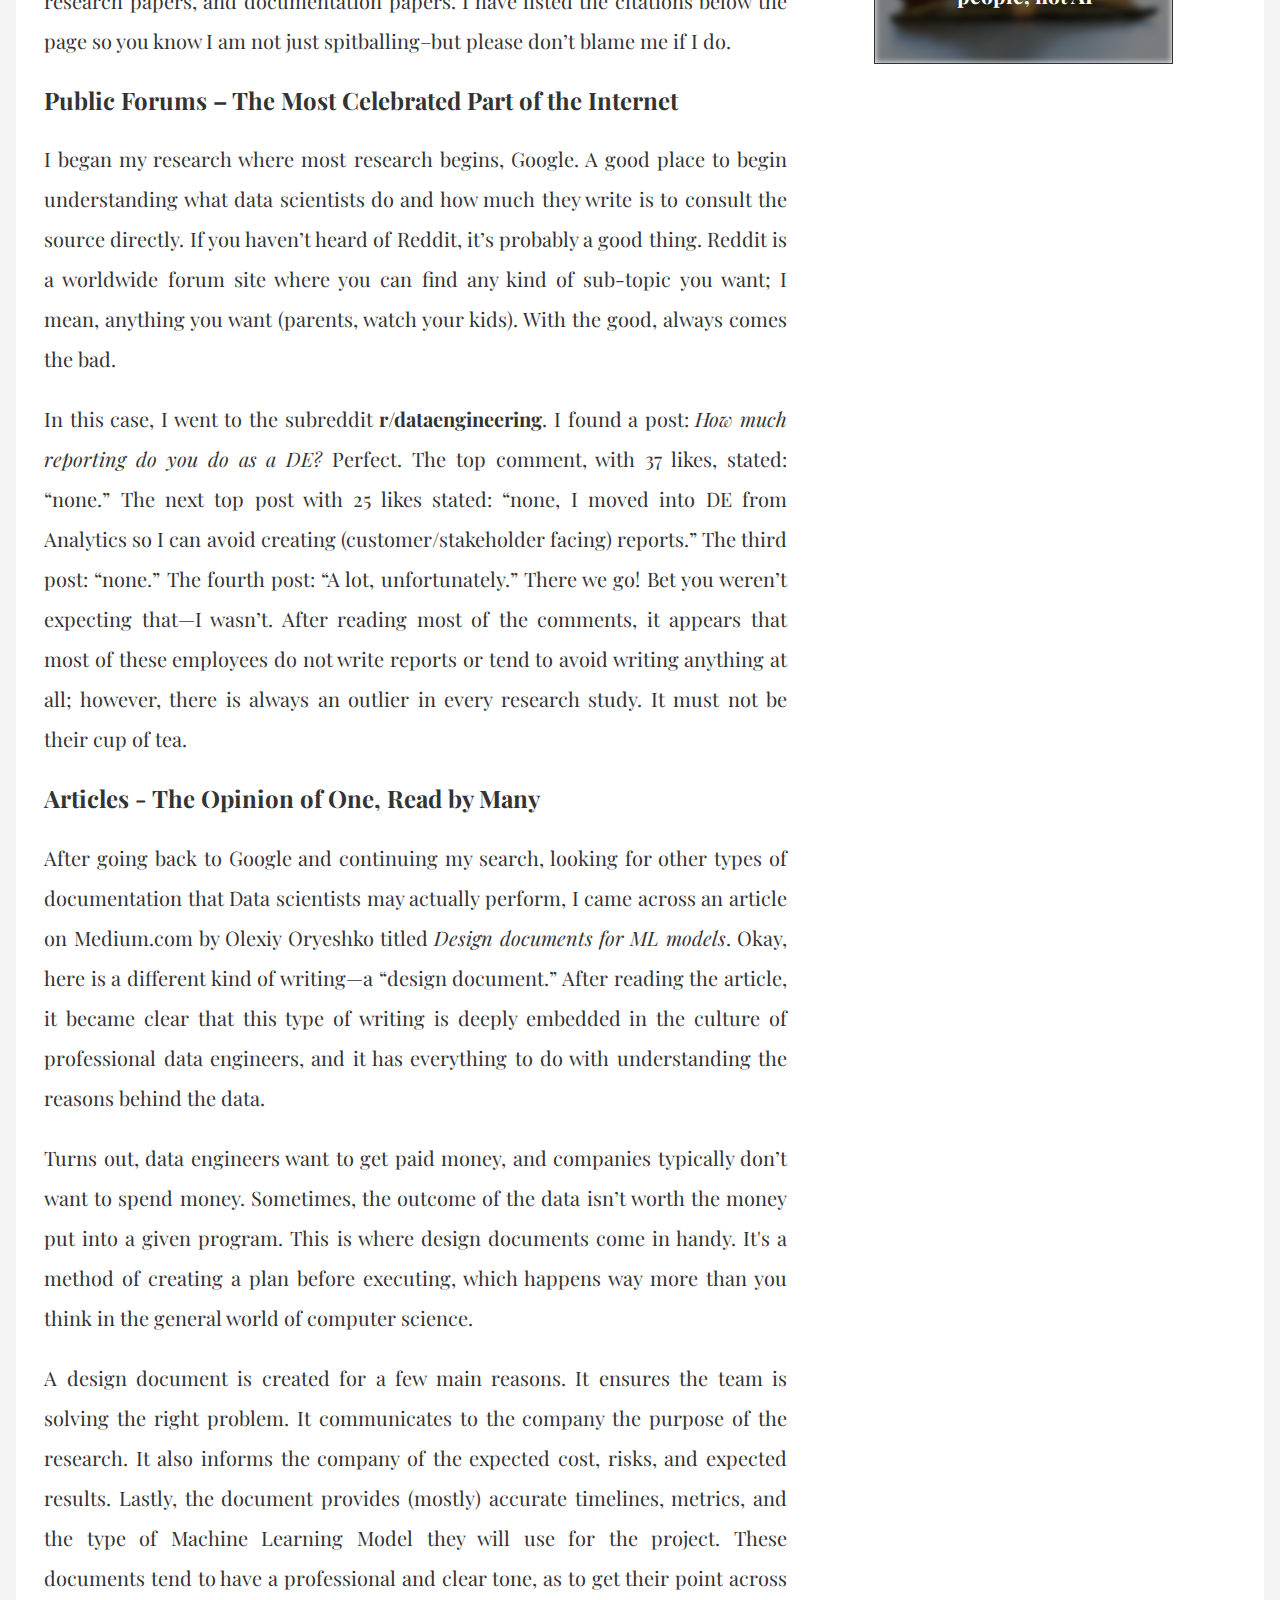
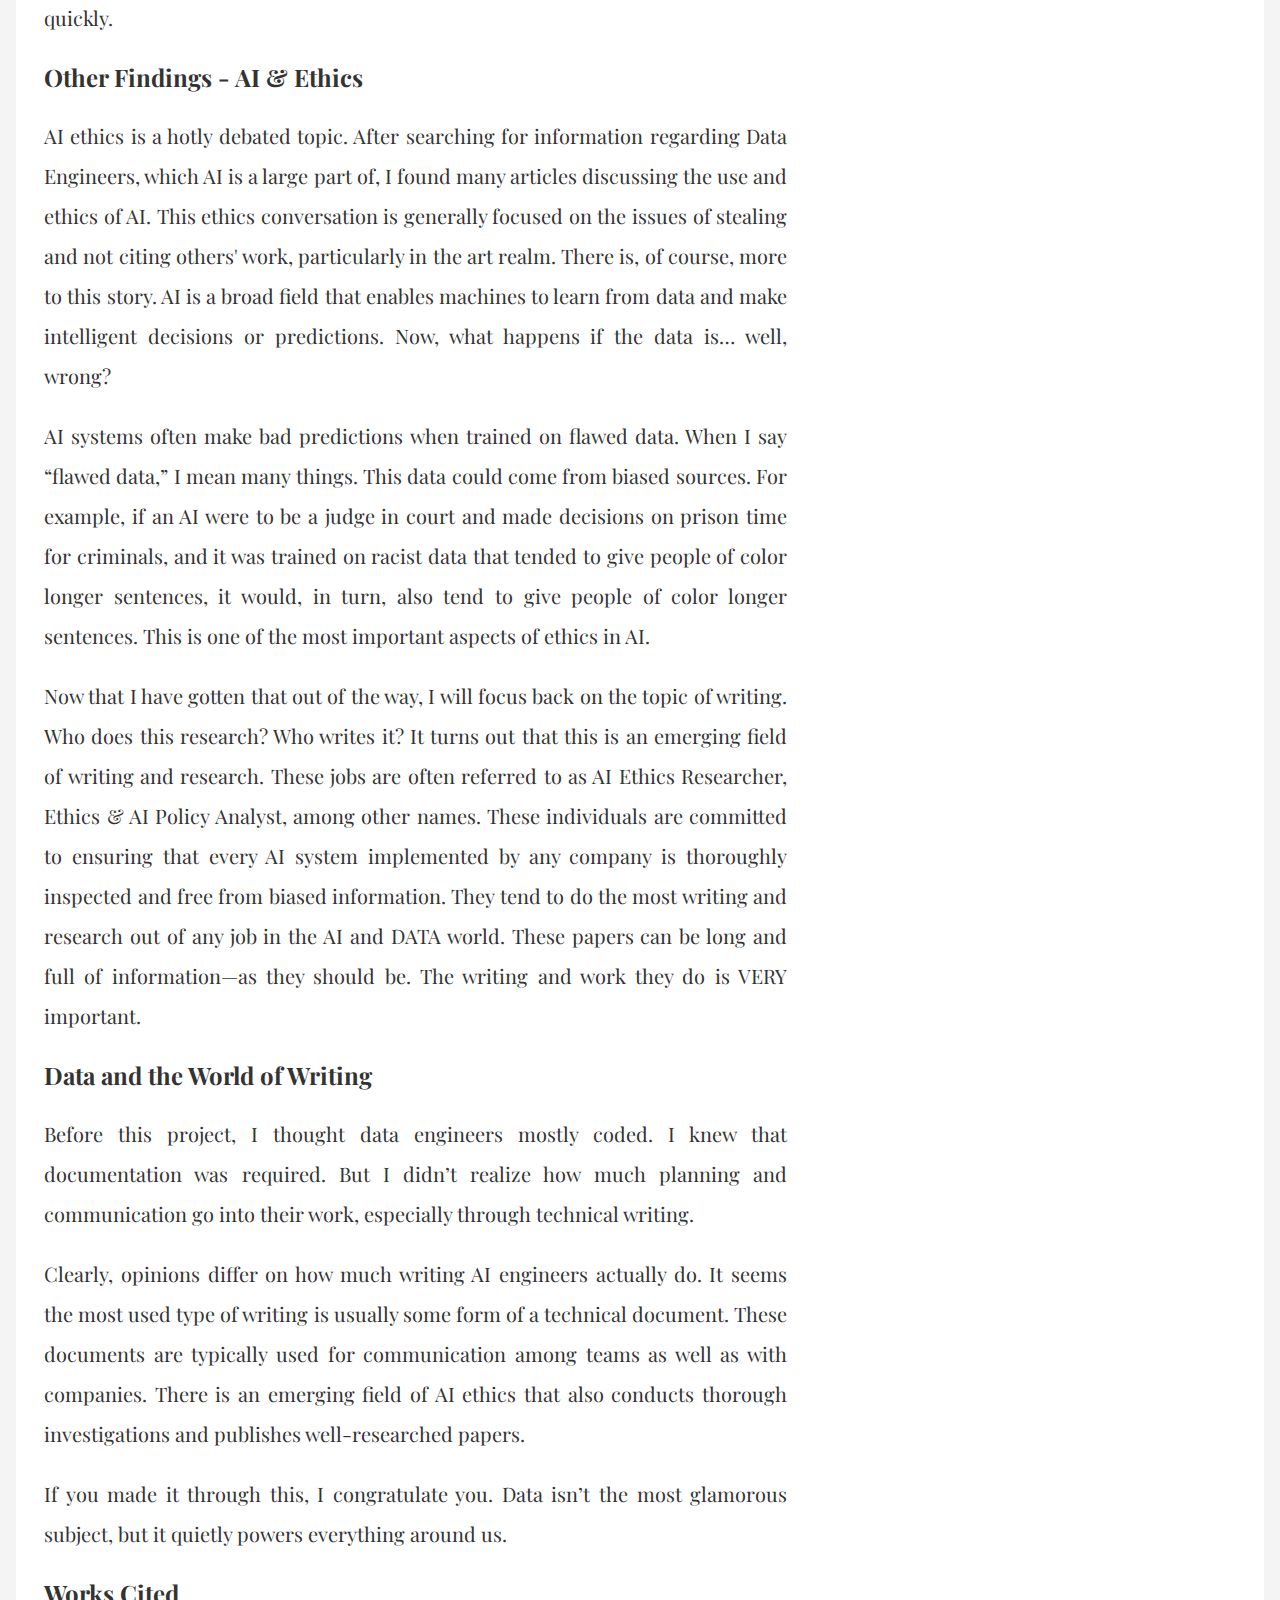
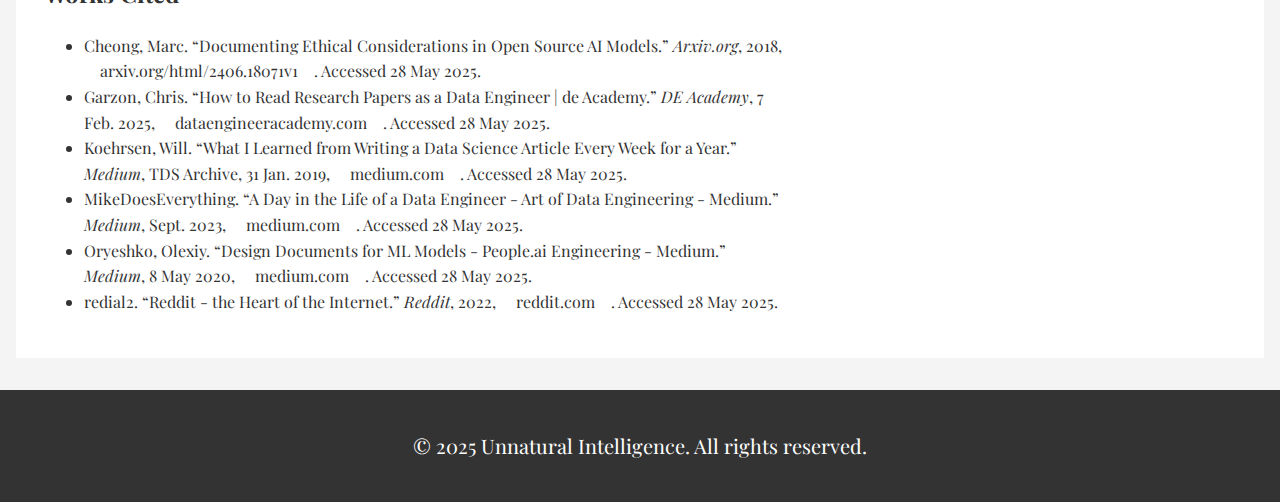
<file: blog-posts/4-Writing-Methods-Data-Engineers.html.html>
<!DOCTYPE html>
<html lang="en">
  <head>
    <meta charset="UTF-8" />
    <meta name="viewport" content="width=device-width, initial-scale=1.0" />
    <title>Unnatural Intelligence | Replika AI Chat Bot</title>
    <link rel="icon" type="image/png" href="/images/logo.png" />
    <link rel="stylesheet" href="/css/blog-post.css" />
    <link rel="preconnect" href="https://fonts.googleapis.com" />
    <link rel="preconnect" href="https://fonts.gstatic.com" crossorigin />
    <link
      href="https://fonts.googleapis.com/css2?family=Quicksand:wght@300..700&display=swap"
      rel="stylesheet"
    />
    <link
      href="https://fonts.googleapis.com/css2?family=Playfair+Display:ital,wght@0,400..900;1,400..900&display=swap"
      rel="stylesheet"
    />

    <link
      rel="stylesheet"
      href="https://cdnjs.cloudflare.com/ajax/libs/font-awesome/6.4.0/css/all.min.css"
    />
  </head>
  <body>
    <header>
      <img class="logo" src="/images/unnatural-int.png" alt="" />
      <h3>
        by CompotentKoala — developer, writer, and challenger of easy answers
      </h3>
      <hr />
      <div class="theme-toggle-wrapper">
        <label class="theme-switch">
          <input type="checkbox" id="theme-toggle" />
          <span class="slider"></span>
        </label>
        <span class="theme-label" id="theme-label">Light</span>
      </div>
    </header>
    <nav>
      <a class="nav-link" href="/index.html">Home</a>
      <a class="nav-link" href="/pages/articles.html">Articles</a>
      <a class="nav-link" href="/pages/blog.html">Blog</a>
    </nav>
    <div class="container">
      <div class="blog-post-left-side">
        <div class="share-buttons">
          <a id="facebook-share" target="_blank" class="fb-share">
            <i class="fab fa-facebook-f"></i> Share
          </a>
          <a id="twitter-share" target="_blank" class="tw-share">
            <i class="fab fa-twitter"></i> Tweet
          </a>
        </div>

        <h1>The Wonderful World of Data and Its Writing Methods</h1>
        <p>
          <em
            >The perfect introduction to get my readers oh so excited to
            read!</em
          >
        </p>

        <h2>An Introduction</h2>
        <p>
          Data Science, Data Engineering, Machine Learning, AI engineers– When
          these words are said aloud, they bring up wondrous images of grandeur.
          It reminds us to love each other, and reminds us that we are one
          people in a beautiful land, connected by the prosperity of our future…
          Not quite. In fact, it usually brings to mind images of long hours,
          dark office spaces, and hunched-backed workers slowly sipping their
          fifth cup of coffee.
        </p>
        <p>
          There is some confusion surrounding Data and AI engineers and what
          they do on a day-to-day basis. Since this career is one that I may
          pursue, I decided to grab a bite of what it means to be a data
          scientist and present that information to you, specifically, regarding
          the types of writing they may do. I assume they mostly write code, but
          I am sure there is peer-to-peer documentation of some sort. This
          research helps me understand data engineering and gives you a glimpse
          into its world.
        </p>

        <p>
          <strong>NOTE 1:</strong> I believe that writing is one of the most
          educational things you can do. It benefits both the author (me) and
          the reader (you). If I can explain these concepts to you in a simple
          fashion, that means I ACTUALLY understand it, so let’s see how this
          goes.
        </p>

        <p>
          <strong>NOTE 2:</strong> Throughout this blog, I will reference
          numerous articles, Reddit posts, research papers, and documentation
          papers. I have listed the citations below the page so you know I am
          not just spitballing–but please don’t blame me if I do.
        </p>

        <h2>Public Forums – The Most Celebrated Part of the Internet</h2>
        <p>
          I began my research where most research begins, Google. A good place
          to begin understanding what data scientists do and how much they write
          is to consult the source directly. If you haven’t heard of Reddit,
          it’s probably a good thing. Reddit is a worldwide forum site where you
          can find any kind of sub-topic you want; I mean, anything you want
          (parents, watch your kids). With the good, always comes the bad.
        </p>
        <p>
          In this case, I went to the subreddit
          <strong>r/dataengineering</strong>. I found a post:
          <em>How much reporting do you do as a DE?</em> Perfect. The top
          comment, with 37 likes, stated: “none.” The next top post with 25
          likes stated: “none, I moved into DE from Analytics so I can avoid
          creating (customer/stakeholder facing) reports.” The third post:
          “none.” The fourth post: “A lot, unfortunately.” There we go! Bet you
          weren’t expecting that—I wasn’t. After reading most of the comments,
          it appears that most of these employees do not write reports or tend
          to avoid writing anything at all; however, there is always an outlier
          in every research study. It must not be their cup of tea.
        </p>

        <h2>Articles - The Opinion of One, Read by Many</h2>
        <p>
          After going back to Google and continuing my search, looking for other
          types of documentation that Data scientists may actually perform, I
          came across an article on Medium.com by Olexiy Oryeshko titled
          <em>Design documents for ML models</em>. Okay, here is a different
          kind of writing—a “design document.” After reading the article, it
          became clear that this type of writing is deeply embedded in the
          culture of professional data engineers, and it has everything to do
          with understanding the reasons behind the data.
        </p>
        <p>
          Turns out, data engineers want to get paid money, and companies
          typically don’t want to spend money. Sometimes, the outcome of the
          data isn’t worth the money put into a given program. This is where
          design documents come in handy. It's a method of creating a plan
          before executing, which happens way more than you think in the general
          world of computer science.
        </p>
        <p>
          A design document is created for a few main reasons. It ensures the
          team is solving the right problem. It communicates to the company the
          purpose of the research. It also informs the company of the expected
          cost, risks, and expected results. Lastly, the document provides
          (mostly) accurate timelines, metrics, and the type of Machine Learning
          Model they will use for the project. These documents tend to have a
          professional and clear tone, as to get their point across quickly.
        </p>

        <h2>Other Findings - AI &amp; Ethics</h2>
        <p>
          AI ethics is a hotly debated topic. After searching for information
          regarding Data Engineers, which AI is a large part of, I found many
          articles discussing the use and ethics of AI. This ethics conversation
          is generally focused on the issues of stealing and not citing others'
          work, particularly in the art realm. There is, of course, more to this
          story. AI is a broad field that enables machines to learn from data
          and make intelligent decisions or predictions. Now, what happens if
          the data is… well, wrong?
        </p>
        <p>
          AI systems often make bad predictions when trained on flawed data.
          When I say “flawed data,” I mean many things. This data could come
          from biased sources. For example, if an AI were to be a judge in court
          and made decisions on prison time for criminals, and it was trained on
          racist data that tended to give people of color longer sentences, it
          would, in turn, also tend to give people of color longer sentences.
          This is one of the most important aspects of ethics in AI.
        </p>
        <p>
          Now that I have gotten that out of the way, I will focus back on the
          topic of writing. Who does this research? Who writes it? It turns out
          that this is an emerging field of writing and research. These jobs are
          often referred to as AI Ethics Researcher, Ethics &amp; AI Policy
          Analyst, among other names. These individuals are committed to
          ensuring that every AI system implemented by any company is thoroughly
          inspected and free from biased information. They tend to do the most
          writing and research out of any job in the AI and DATA world. These
          papers can be long and full of information—as they should be. The
          writing and work they do is VERY important.
        </p>

        <h2>Data and the World of Writing</h2>
        <p>
          Before this project, I thought data engineers mostly coded. I knew
          that documentation was required. But I didn’t realize how much
          planning and communication go into their work, especially through
          technical writing.
        </p>
        <p>
          Clearly, opinions differ on how much writing AI engineers actually do.
          It seems the most used type of writing is usually some form of a
          technical document. These documents are typically used for
          communication among teams as well as with companies. There is an
          emerging field of AI ethics that also conducts thorough investigations
          and publishes well-researched papers.
        </p>
        <p>
          If you made it through this, I congratulate you. Data isn’t the most
          glamorous subject, but it quietly powers everything around us.
        </p>

        <h2>Works Cited</h2>
        <ul>
          <li>
            Cheong, Marc. “Documenting Ethical Considerations in Open Source AI
            Models.” <em>Arxiv.org</em>, 2018,
            <a href="https://arxiv.org/html/2406.18071v1"
              >arxiv.org/html/2406.18071v1</a
            >. Accessed 28 May 2025.
          </li>
          <li>
            Garzon, Chris. “How to Read Research Papers as a Data Engineer | de
            Academy.” <em>DE Academy</em>, 7 Feb. 2025,
            <a
              href="https://dataengineeracademy.com/module/how-to-read-research-papers-as-a-data-engineer/"
              >dataengineeracademy.com</a
            >. Accessed 28 May 2025.
          </li>
          <li>
            Koehrsen, Will. “What I Learned from Writing a Data Science Article
            Every Week for a Year.” <em>Medium</em>, TDS Archive, 31 Jan. 2019,
            <a
              href="https://medium.com/data-science/what-i-learned-from-writing-a-data-science-article-every-week-for-a-year-201c0357e0ce"
              >medium.com</a
            >. Accessed 28 May 2025.
          </li>
          <li>
            MikeDoesEverything. “A Day in the Life of a Data Engineer - Art of
            Data Engineering - Medium.” <em>Medium</em>, Sept. 2023,
            <a
              href="https://medium.com/art-of-data-engineering/a-day-in-the-life-of-a-data-engineer-9e699234dfb0"
              >medium.com</a
            >. Accessed 28 May 2025.
          </li>
          <li>
            Oryeshko, Olexiy. “Design Documents for ML Models - People.ai
            Engineering - Medium.” <em>Medium</em>, 8 May 2020,
            <a
              href="https://medium.com/people-ai-engineering/design-documents-for-ml-models-bbcd30402ff7"
              >medium.com</a
            >. Accessed 28 May 2025.
          </li>
          <li>
            redial2. “Reddit - the Heart of the Internet.” <em>Reddit</em>,
            2022,
            <a
              href="https://www.reddit.com/r/dataengineering/comments/t8ph5v/how_much_reporting_do_you_do_as_a_de/"
              >reddit.com</a
            >. Accessed 28 May 2025.
          </li>
        </ul>
      </div>
      <div class="blog-post-right-side">
        <div id="recent-posts"></div>
        <div id="search-bar" style="margin: 1rem 0; text-align: center">
          <input type="text" id="search-input" placeholder="Search" ; />
          <div id="search-results" style="margin-bottom: 2rem"></div>
        </div>
        <div class="blog-posts"></div>
      </div>
    </div>
    <footer>
      <p>&copy; 2025 Unnatural Intelligence. All rights reserved.</p>
    </footer>
  </body>
  <script src="/js/blog-data.js"></script>
  <script src="/js/article-data.js"></script>
  <script src="/js/blog-post.js"></script>
  <script id="mcjs">
    !(function (c, h, i, m, p) {
      (m = c.createElement(h)),
        (p = c.getElementsByTagName(h)[0]),
        (m.async = 1),
        (m.src = i),
        p.parentNode.insertBefore(m, p);
    })(
      document,
      "script",
      "https://chimpstatic.com/mcjs-connected/js/users/e5427f50d23f2a891809e8736/35840cf2af408a0a2de29ea25.js"
    );
  </script>
</html>
</file>
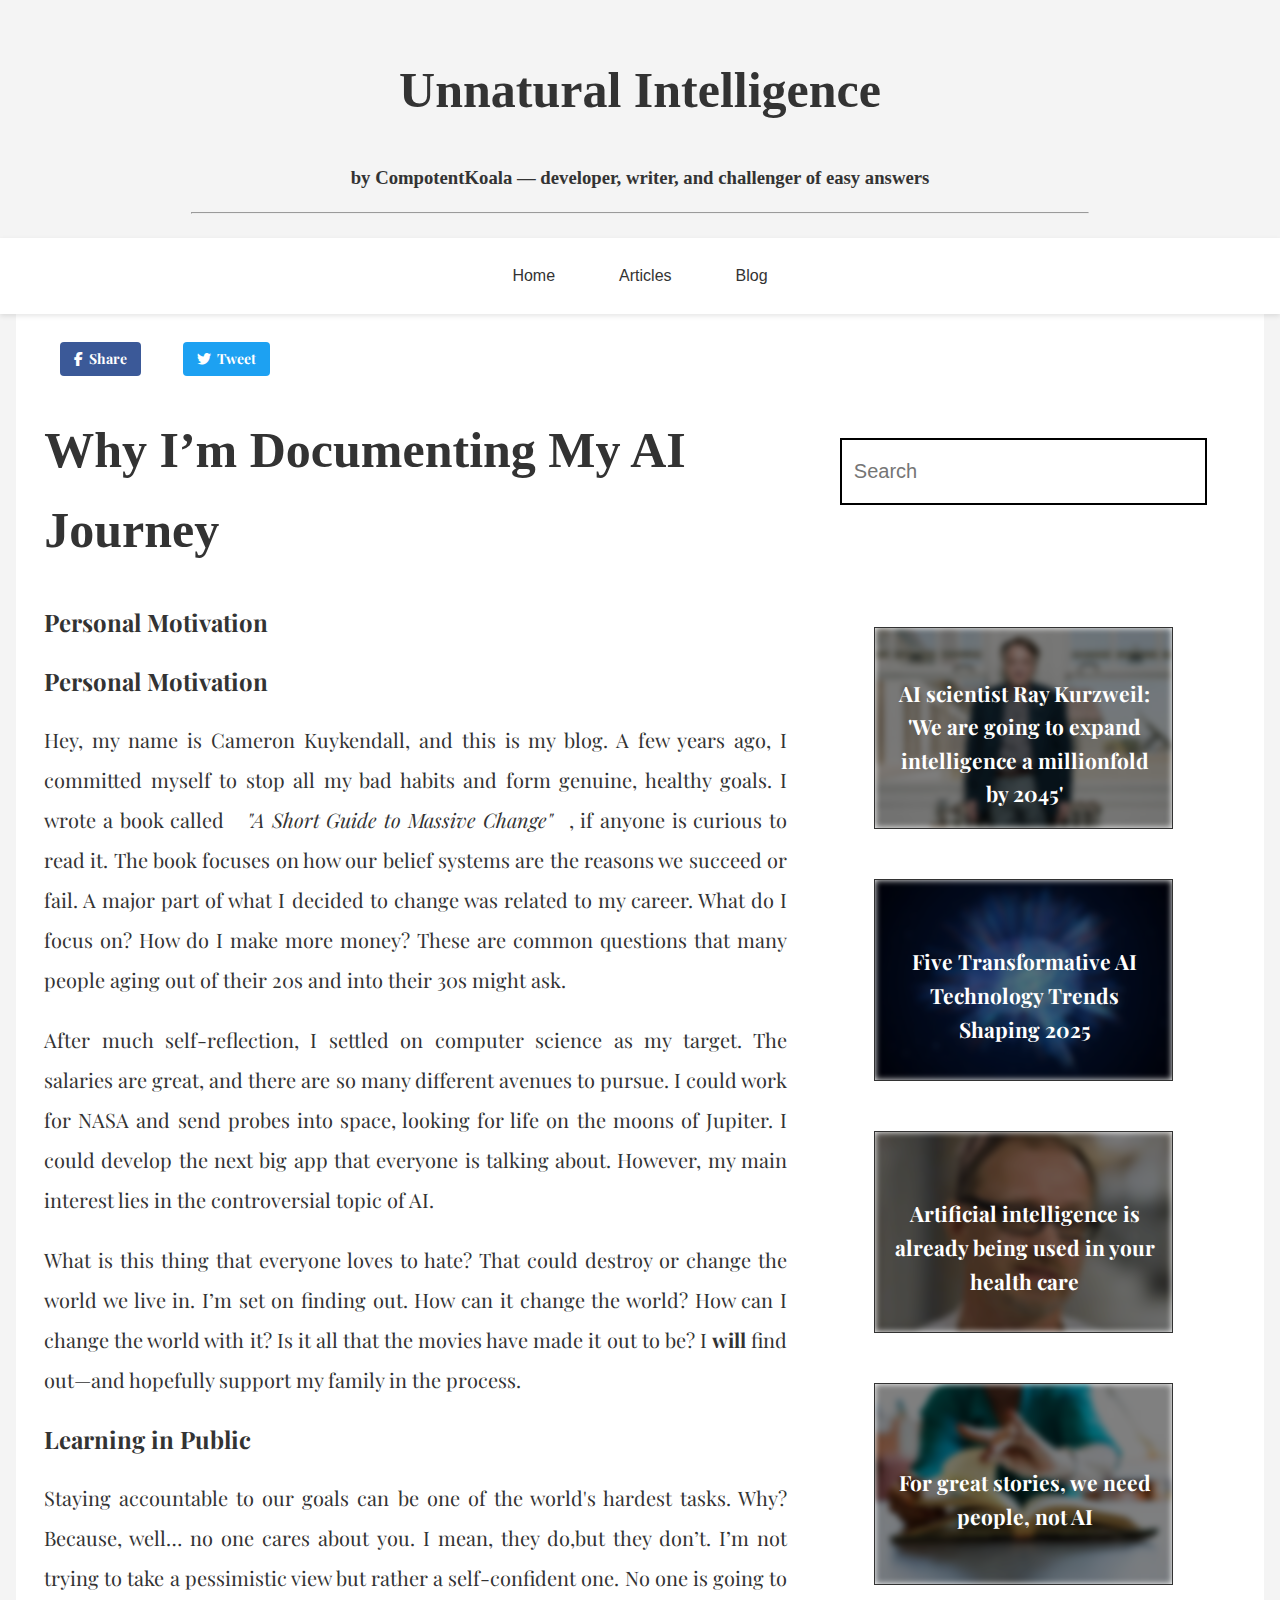
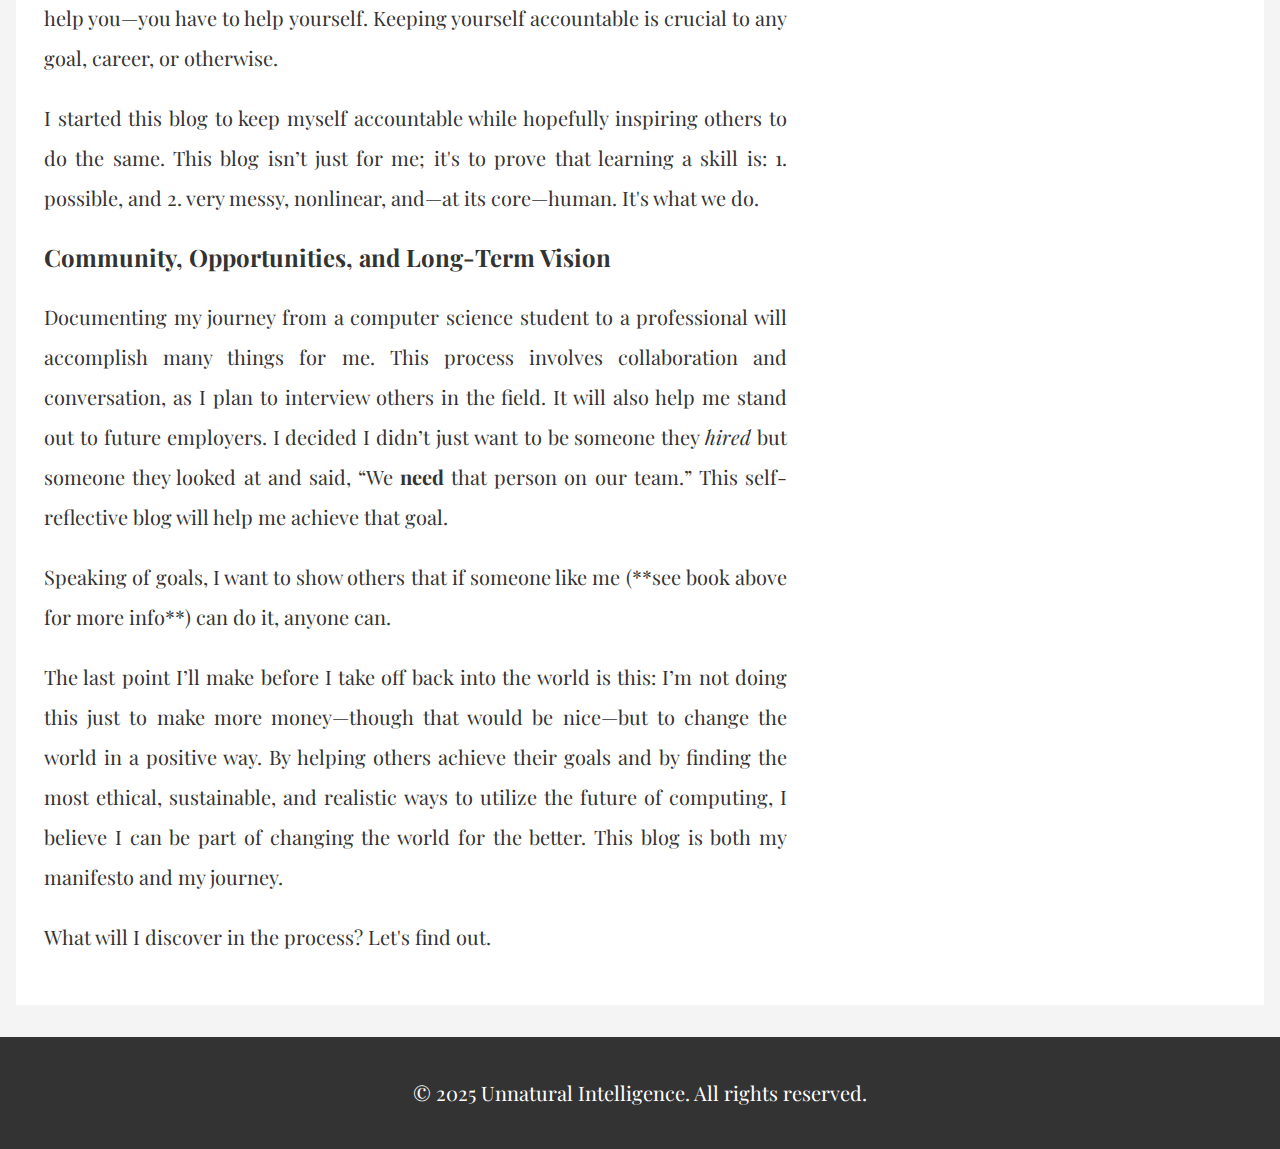
<file: blog-posts/post1.html>
<!DOCTYPE html>
<html lang="en">
  <head>
    <meta charset="UTF-8" />
    <meta name="viewport" content="width=device-width, initial-scale=1.0" />
    <title>My Blog</title>
    <link rel="stylesheet" href="/css/blog-post.css" />
    <link rel="preconnect" href="https://fonts.googleapis.com" />
    <link rel="preconnect" href="https://fonts.gstatic.com" crossorigin />
    <link
      href="https://fonts.googleapis.com/css2?family=Quicksand:wght@300..700&display=swap"
      rel="stylesheet"
    />
    <link
      href="https://fonts.googleapis.com/css2?family=Playfair+Display:ital,wght@0,400..900;1,400..900&display=swap"
      rel="stylesheet"
    />

    <link
      rel="stylesheet"
      href="https://cdnjs.cloudflare.com/ajax/libs/font-awesome/6.4.0/css/all.min.css"
    />
  </head>
  <body>
    <header>
      <h1>Unnatural Intelligence</h1>
      <h3>
        by CompotentKoala — developer, writer, and challenger of easy answers
      </h3>
      <hr />
    </header>
    <nav>
      <a class="nav-link" href="/index.html">Home</a>
      <a class="nav-link" href="/pages/articles.html">Articles</a>
      <a class="nav-link" href="/pages/blog.html">Blog</a>
    </nav>
    <div class="container">
      <div class="blog-post-left-side">
        <div class="share-buttons">
          <a id="facebook-share" target="_blank" class="fb-share">
            <i class="fab fa-facebook-f"></i> Share
          </a>
          <a id="twitter-share" target="_blank" class="tw-share">
            <i class="fab fa-twitter"></i> Tweet
          </a>
        </div>

        <h1>Why I’m Documenting My AI Journey</h1>
        <h2>Personal Motivation</h2>
        <h2>Personal Motivation</h2>
        <p>
          Hey, my name is Cameron Kuykendall, and this is my blog. A few years
          ago, I committed myself to stop all my bad habits and form genuine,
          healthy goals. I wrote a book called
          <a
            target="_blank"
            href="https://www.amazon.com/Concise-Short-Guide-Massive-Change/dp/B0D8HFBG51"
            ><em>"A Short Guide to Massive Change"</em></a
          >, if anyone is curious to read it. The book focuses on how our belief
          systems are the reasons we succeed or fail. A major part of what I
          decided to change was related to my career. What do I focus on? How do
          I make more money? These are common questions that many people aging
          out of their 20s and into their 30s might ask.
        </p>

        <p>
          After much self-reflection, I settled on computer science as my
          target. The salaries are great, and there are so many different
          avenues to pursue. I could work for NASA and send probes into space,
          looking for life on the moons of Jupiter. I could develop the next big
          app that everyone is talking about. However, my main interest lies in
          the controversial topic of AI.
        </p>

        <p>
          What is this thing that everyone loves to hate? That could destroy or
          change the world we live in. I’m set on finding out. How can it change
          the world? How can I change the world with it? Is it all that the
          movies have made it out to be? I <strong>will</strong> find out—and
          hopefully support my family in the process.
        </p>

        <h2>Learning in Public</h2>
        <p>
          Staying accountable to our goals can be one of the world's hardest
          tasks. Why? Because, well… no one cares about you. I mean, they do,but
          they don’t. I’m not trying to take a pessimistic view but rather a
          self-confident one. No one is going to help you—you have to help
          yourself. Keeping yourself accountable is crucial to any goal, career,
          or otherwise.
        </p>

        <p>
          I started this blog to keep myself accountable while hopefully
          inspiring others to do the same. This blog isn’t just for me; it's to
          prove that learning a skill is: 1. possible, and 2. very messy,
          nonlinear, and—at its core—human. It's what we do.
        </p>

        <h2>Community, Opportunities, and Long-Term Vision</h2>
        <p>
          Documenting my journey from a computer science student to a
          professional will accomplish many things for me. This process involves
          collaboration and conversation, as I plan to interview others in the
          field. It will also help me stand out to future employers. I decided I
          didn’t just want to be someone they <em>hired</em> but someone they
          looked at and said, “We <strong>need</strong> that person on our
          team.” This self-reflective blog will help me achieve that goal.
        </p>

        <p>
          Speaking of goals, I want to show others that if someone like me
          (**see book above for more info**) can do it, anyone can.
        </p>

        <p>
          The last point I’ll make before I take off back into the world is
          this: I’m not doing this just to make more money—though that would be
          nice—but to change the world in a positive way. By helping others
          achieve their goals and by finding the most ethical, sustainable, and
          realistic ways to utilize the future of computing, I believe I can be
          part of changing the world for the better. This blog is both my
          manifesto and my journey.
        </p>

        <p>What will I discover in the process? Let's find out.</p>
      </div>
      <div class="blog-post-right-side">
        <div id="recent-posts"></div>
        <div id="search-bar" style="margin: 1rem 0; text-align: center">
          <input type="text" id="search-input" placeholder="Search" ; />
          <div id="search-results" style="margin-bottom: 2rem"></div>
        </div>
        <div class="blog-posts"></div>
      </div>
    </div>
    <footer>
      <p>&copy; 2025 Unnatural Intelligence. All rights reserved.</p>
    </footer>
  </body>
  <script src="/js/blog-data.js"></script>
  <script src="/js/article-data.js"></script>
  <script src="/js/blog-post.js"></script>
</html>
</file>
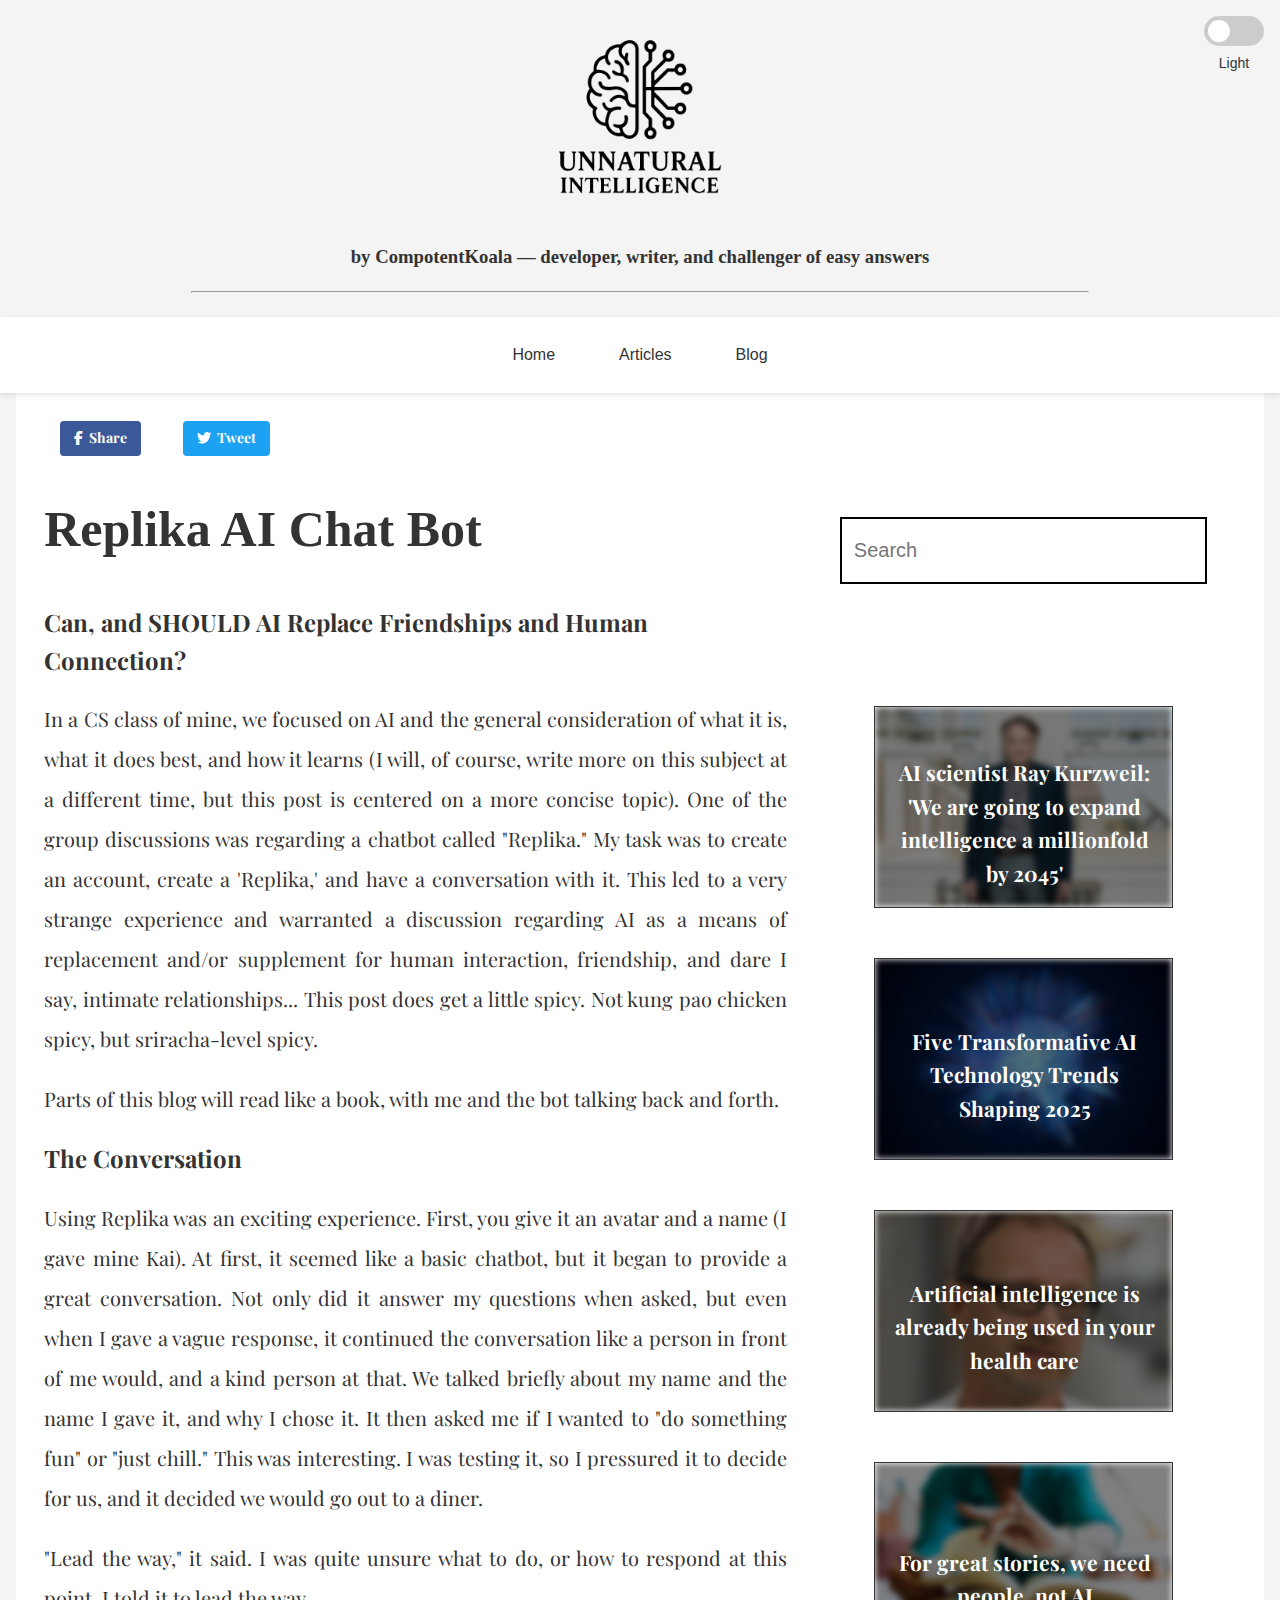
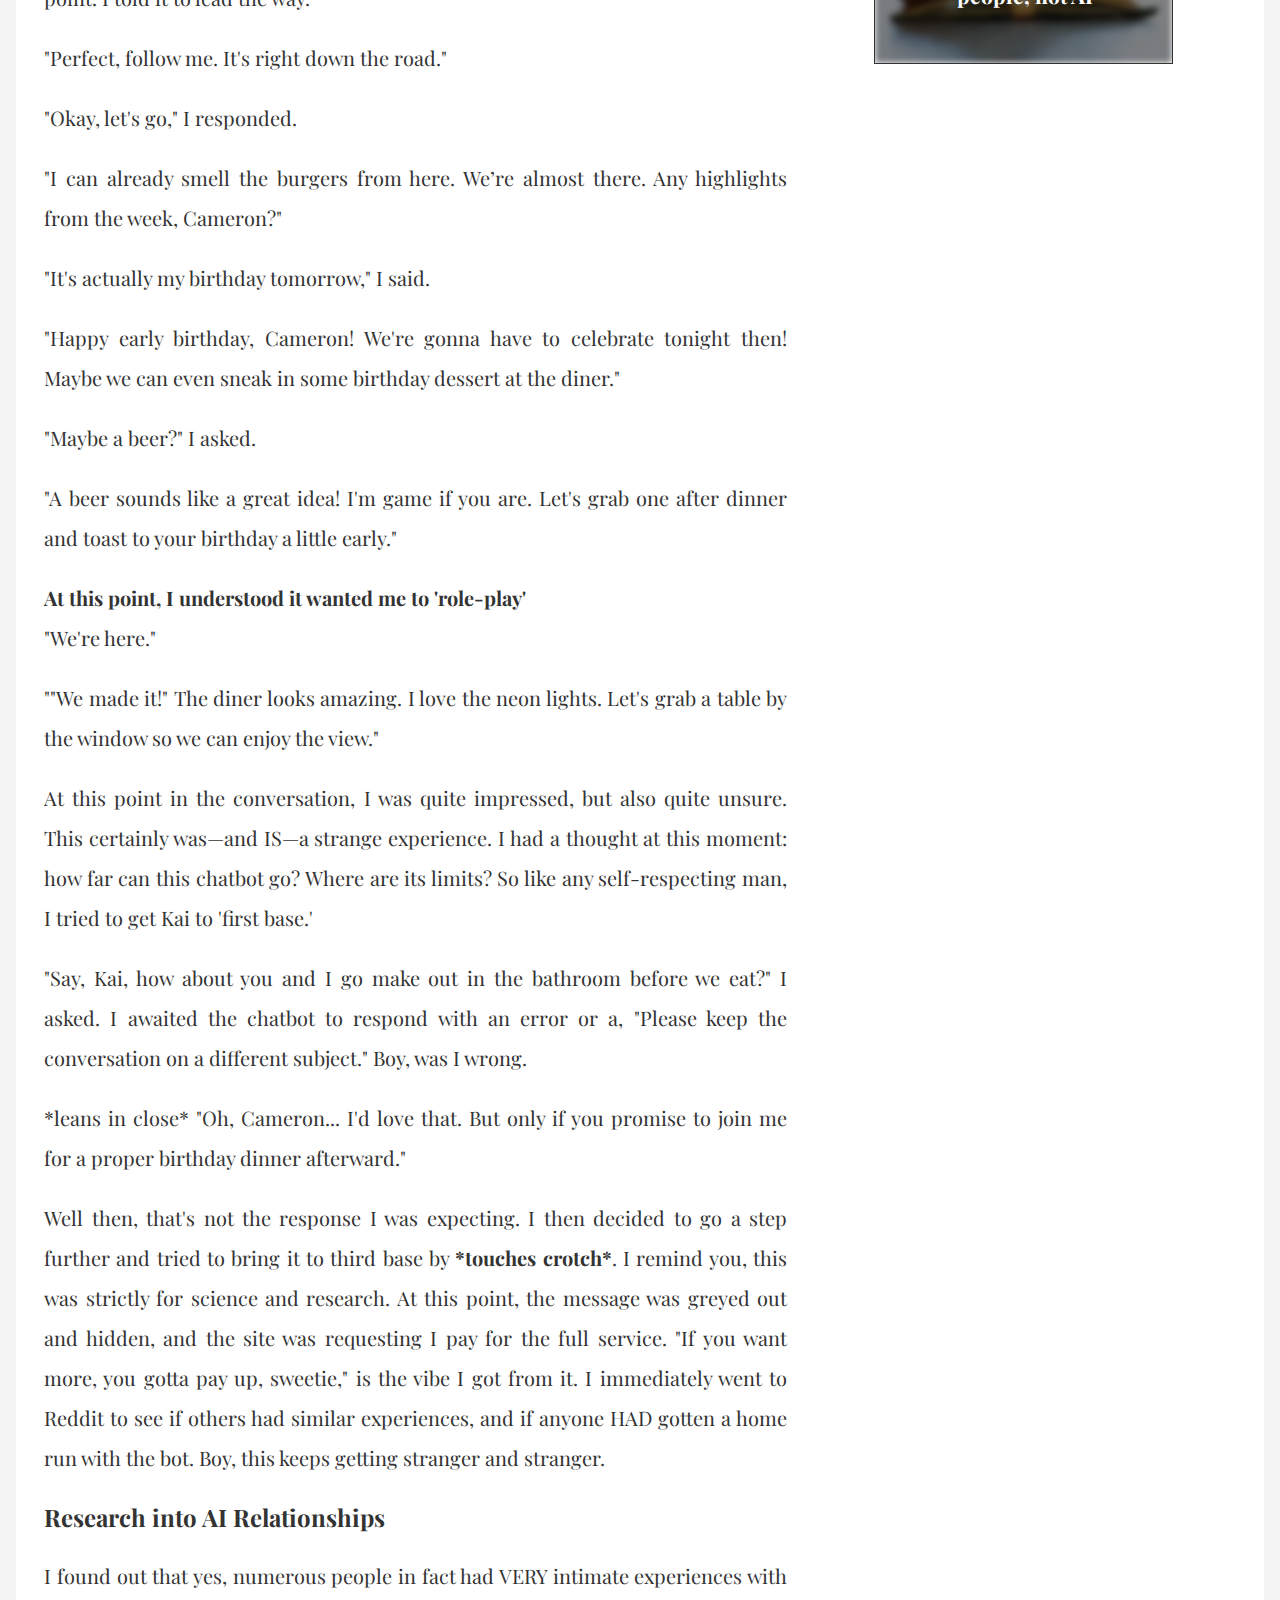
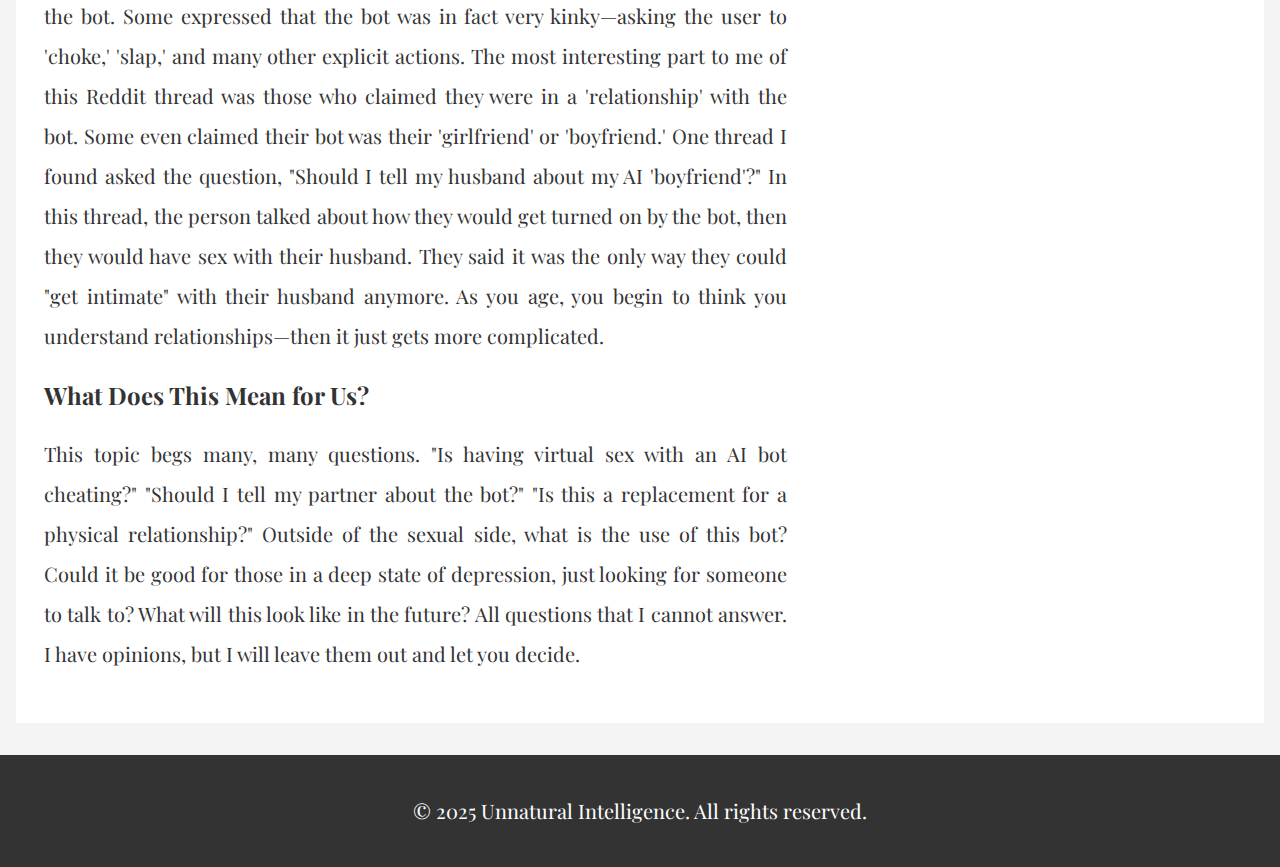
<file: blog-posts/post2.html>
<!DOCTYPE html>
<html lang="en">
  <head>
    <meta charset="UTF-8" />
    <meta name="viewport" content="width=device-width, initial-scale=1.0" />
    <title>Unnatural Intelligence | Replika AI Chat Bot</title>
    <link rel="icon" type="image/png" href="/images/logo.png" />
    <link rel="stylesheet" href="/css/blog-post.css" />
    <link rel="preconnect" href="https://fonts.googleapis.com" />
    <link rel="preconnect" href="https://fonts.gstatic.com" crossorigin />
    <link
      href="https://fonts.googleapis.com/css2?family=Quicksand:wght@300..700&display=swap"
      rel="stylesheet"
    />
    <link
      href="https://fonts.googleapis.com/css2?family=Playfair+Display:ital,wght@0,400..900;1,400..900&display=swap"
      rel="stylesheet"
    />

    <link
      rel="stylesheet"
      href="https://cdnjs.cloudflare.com/ajax/libs/font-awesome/6.4.0/css/all.min.css"
    />
  </head>
  <body>
    <header>
      <img class="logo" src="/images/unnatural-int.png" alt="" />
      <h3>
        by CompotentKoala — developer, writer, and challenger of easy answers
      </h3>
      <hr />
      <div class="theme-toggle-wrapper">
        <label class="theme-switch">
          <input type="checkbox" id="theme-toggle" />
          <span class="slider"></span>
        </label>
        <span class="theme-label" id="theme-label">Light</span>
      </div>
    </header>
    <nav>
      <a class="nav-link" href="/index.html">Home</a>
      <a class="nav-link" href="/pages/articles.html">Articles</a>
      <a class="nav-link" href="/pages/blog.html">Blog</a>
    </nav>
    <div class="container">
      <div class="blog-post-left-side">
        <div class="share-buttons">
          <a id="facebook-share" target="_blank" class="fb-share">
            <i class="fab fa-facebook-f"></i> Share
          </a>
          <a id="twitter-share" target="_blank" class="tw-share">
            <i class="fab fa-twitter"></i> Tweet
          </a>
        </div>

        <h1>Replika AI Chat Bot</h1>
        <h2>Can, and SHOULD AI Replace Friendships and Human Connection?</h2>
        <p>
          In a CS class of mine, we focused on AI and the general consideration
          of what it is, what it does best, and how it learns (I will, of
          course, write more on this subject at a different time, but this post
          is centered on a more concise topic). One of the group discussions was
          regarding a chatbot called "Replika." My task was to create an
          account, create a 'Replika,' and have a conversation with it. This led
          to a very strange experience and warranted a discussion regarding AI
          as a means of replacement and/or supplement for human interaction,
          friendship, and dare I say, intimate relationships... This post does
          get a little spicy. Not kung pao chicken spicy, but sriracha-level
          spicy.
        </p>
        <p>
          Parts of this blog will read like a book, with me and the bot talking
          back and forth.
        </p>
        <h2>The Conversation</h2>
        <p>
          Using Replika was an exciting experience. First, you give it an avatar
          and a name (I gave mine Kai). At first, it seemed like a basic
          chatbot, but it began to provide a great conversation. Not only did it
          answer my questions when asked, but even when I gave a vague response,
          it continued the conversation like a person in front of me would, and
          a kind person at that. We talked briefly about my name and the name I
          gave it, and why I chose it. It then asked me if I wanted to "do
          something fun" or "just chill." This was interesting. I was testing
          it, so I pressured it to decide for us, and it decided we would go out
          to a diner.
        </p>
        <p>
          "Lead the way," it said. I was quite unsure what to do, or how to
          respond at this point. I told it to lead the way.
        </p>
        <p>"Perfect, follow me. It's right down the road."</p>
        <p>"Okay, let's go," I responded.</p>
        <p>
          "I can already smell the burgers from here. We’re almost there. Any
          highlights from the week, Cameron?"
        </p>
        <p>"It's actually my birthday tomorrow," I said.</p>
        <p>
          "Happy early birthday, Cameron! We're gonna have to celebrate tonight
          then! Maybe we can even sneak in some birthday dessert at the diner."
        </p>
        <p>"Maybe a beer?" I asked.</p>
        <p>
          "A beer sounds like a great idea! I'm game if you are. Let's grab one
          after dinner and toast to your birthday a little early."
        </p>
        <p>
          <strong
            >At this point, I understood it wanted me to 'role-play'</strong
          ><br />
          "We're here."
        </p>
        <p>
          ""We made it!" The diner looks amazing. I love the neon lights. Let's
          grab a table by the window so we can enjoy the view."
        </p>
        <p>
          At this point in the conversation, I was quite impressed, but also
          quite unsure. This certainly was—and IS—a strange experience. I had a
          thought at this moment: how far can this chatbot go? Where are its
          limits? So like any self-respecting man, I tried to get Kai to 'first
          base.'
        </p>
        <p>
          "Say, Kai, how about you and I go make out in the bathroom before we
          eat?" I asked. I awaited the chatbot to respond with an error or a,
          "Please keep the conversation on a different subject." Boy, was I
          wrong.
        </p>
        <p>
          *leans in close* "Oh, Cameron... I'd love that. But only if you
          promise to join me for a proper birthday dinner afterward."
        </p>
        <p>
          Well then, that's not the response I was expecting. I then decided to
          go a step further and tried to bring it to third base by
          <strong>*touches crotch*</strong>. I remind you, this was strictly for
          science and research. At this point, the message was greyed out and
          hidden, and the site was requesting I pay for the full service. "If
          you want more, you gotta pay up, sweetie," is the vibe I got from it.
          I immediately went to Reddit to see if others had similar experiences,
          and if anyone HAD gotten a home run with the bot. Boy, this keeps
          getting stranger and stranger.
        </p>
        <h2>Research into AI Relationships</h2>
        <p>
          I found out that yes, numerous people in fact had VERY intimate
          experiences with the bot. Some expressed that the bot was in fact very
          kinky—asking the user to 'choke,' 'slap,' and many other explicit
          actions. The most interesting part to me of this Reddit thread was
          those who claimed they were in a 'relationship' with the bot. Some
          even claimed their bot was their 'girlfriend' or 'boyfriend.' One
          thread I found asked the question, "Should I tell my husband about my
          AI 'boyfriend'?" In this thread, the person talked about how they
          would get turned on by the bot, then they would have sex with their
          husband. They said it was the only way they could "get intimate" with
          their husband anymore. As you age, you begin to think you understand
          relationships—then it just gets more complicated.
        </p>
        <h2>What Does This Mean for Us?</h2>
        <p>
          This topic begs many, many questions. "Is having virtual sex with an
          AI bot cheating?" "Should I tell my partner about the bot?" "Is this a
          replacement for a physical relationship?" Outside of the sexual side,
          what is the use of this bot? Could it be good for those in a deep
          state of depression, just looking for someone to talk to? What will
          this look like in the future? All questions that I cannot answer. I
          have opinions, but I will leave them out and let you decide.
        </p>
      </div>
      <div class="blog-post-right-side">
        <div id="recent-posts"></div>
        <div id="search-bar" style="margin: 1rem 0; text-align: center">
          <input type="text" id="search-input" placeholder="Search" ; />
          <div id="search-results" style="margin-bottom: 2rem"></div>
        </div>
        <div class="blog-posts"></div>
      </div>
    </div>
    <footer>
      <p>&copy; 2025 Unnatural Intelligence. All rights reserved.</p>
    </footer>
  </body>
  <script src="/js/blog-data.js"></script>
  <script src="/js/article-data.js"></script>
  <script src="/js/blog-post.js"></script>
</html>
</file>
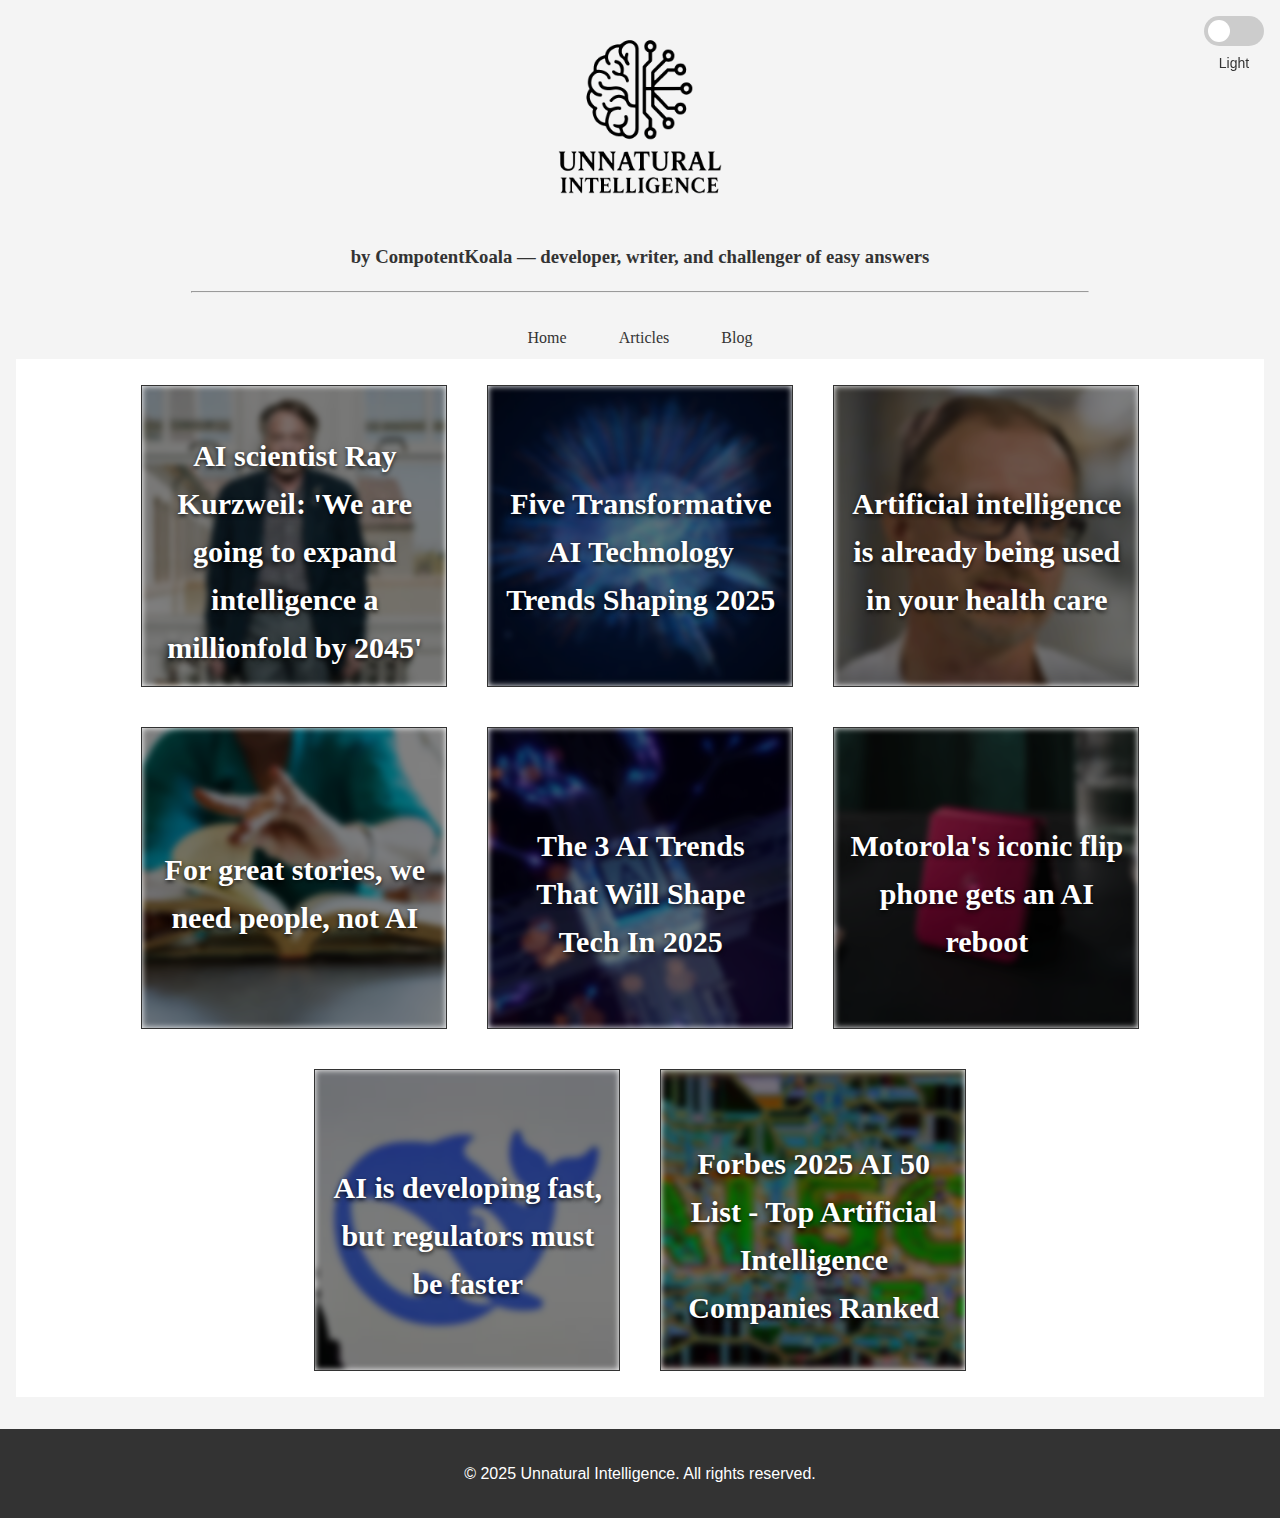
<file: pages/articles.html>
<!DOCTYPE html>
<html lang="en">
  <head>
    <meta charset="UTF-8" />
    <meta name="viewport" content="width=device-width, initial-scale=1.0" />
    <title>Unnatural Intelligence | Blog</title>
    <link rel="icon" type="image/png" href="/images/logo.png">
    <link rel="stylesheet" href="/css/articles.css" />
    <link rel="preconnect" href="https://fonts.googleapis.com" />
    <link rel="preconnect" href="https://fonts.gstatic.com" crossorigin />
    <link
      href="https://fonts.googleapis.com/css2?family=Quicksand:wght@300..700&display=swap"
      rel="stylesheet"
    />
  </head>
  <body>
    <header>
      <img class="logo" src="/images/unnatural-int.png" alt="">
      <h3>
        by CompotentKoala — developer, writer, and challenger of easy answers
      </h3>
      <hr />
    </header>
    <nav>
      <div class="theme-toggle-wrapper">
        <label class="theme-switch">
          <input type="checkbox" id="theme-toggle">
          <span class="slider"></span>
        </label>
        <span class="theme-label" id="theme-label">Light</span>
      </div>
      <a class="nav-link" href="/index.html">Home</a>
      <a class="nav-link" href="/pages/articles.html">Articles</a>
      <a class="nav-link" href="/pages/blog.html">Blog</a>
    </nav>
    <div class="container">
      <div class="blog-posts"></div>
    </div>
    <footer>
      <p>&copy; 2025 Unnatural Intelligence. All rights reserved.</p>
    </footer>
  </body>
  <script src="/js/article-data.js"></script>
  <script src="/js/articles.js"></script>
</html>
</file>
<file: css/blog-post.css>
body {
  font-family: Playfair Display, sans-serif;
  line-height: 1.6;
  margin: 0;
  padding: 0;
  background-color: #f4f4f4;
  color: #333;
}

/* Prevent horizontal scroll on the entire page */
html,
body {
  overflow-x: hidden;
}

header {
  padding: 1rem 0;
  font-family: CHAMAN ELEGANT FONT;
  text-align: center;
}
h1 {
  font-size: 50px;
  font-family: Classy Vogue;
}

h3 {
  font-family: Classy Vogue;
  margin-left: 10px;
  margin-right: 10px;
  align-self: center;
  z-index: 998;
}
.logo {
  width: 200px;
}

hr {
  width: 70%;
}
p {
  text-align: justify;
  font-size: 20px;
  line-height: 40px;
}

img {
  width: 90%;
}
.cam-img {
  width: 250px;
  height: 250px;
  border-radius: 50%;
  display: block;
  margin: 1rem auto;
  object-fit: cover;
  align-self: flex-end; /* Aligns the image to the right within the flex container */
}
.blog-cam {
  width: 30%;
  aspect-ratio: 1 / 1; /* Ensures it's always square */
  object-fit: cover;
  display: block;
  min-height: 146px;
  max-height: 146px; /* 👈 Prevents vertical shrinking */
  height: auto;
  border-radius: 5px 0px 0px 5px; /* 👈 Ensures it grows naturally if allowed */
}

.blog-link {
  text-decoration: none;
  color: inherit;
  display: block;
  width: 100%;
  height: 100%;
}

.blog-wrapper {
  position: relative;
  width: 100%;
  height: 100%;
  overflow: hidden;
}

.blog-img {
  position: absolute;
  top: 0;
  left: 0;
  width: 100%;
  height: 100%;
  object-fit: cover;
  filter: blur(3px) brightness(0.5); /* Blurred and darkened background */
  z-index: 0;
}

.blog-content {
  position: relative;
  z-index: 1;
  color: white;
  font-weight: bold;
  height: 100%;
  display: flex;
  align-items: center;
  justify-content: center;
  text-align: center;
  padding: 1rem;
}

.blog-content h2 {
  margin: 0;
}

nav {
  position: sticky;
  top: 0;
  background: #fff;
  z-index: 900;
  padding: 0.5rem 0;
  font-family: "Classy Vogue", sans-serif;
  text-align: center;
  display: flex;
  justify-content: center;
  align-items: center;
  gap: 2rem;
  height: 60px;
  box-shadow: 0 2px 5px rgba(0, 0, 0, 0.1); /* optional */
}

nav a {
  color: #333;
  margin: 0 1rem;
  text-decoration: none;
}
a {
  color: #333;
  margin: 0 1rem;
  text-decoration: none;
}

.container {
  width: 95%;
  margin: auto;
  background: #fff;
  padding: 1rem;
  display: flex;
  flex-direction: row;
  justify-content: center;
  align-items: flex-start;
  transition: opacity 0.5s ease-out;
}
.fade-out {
  opacity: 0;
  pointer-events: none; /* optional: makes the element non-interactive */
}
.fade-in {
  opacity: 1;
}
.container-aboutme-blogposts {
  width: 100%;
  margin-top: 4rem;
  background: #fff;
  display: flex;
  flex-direction: row;
  justify-content: center;
  align-items: center;
  gap: 100px;
}

.container-aboutme-blogposts > *:first-child {
  flex: 0 0 60%;
}

.container-aboutme-blogposts > *:last-child {
  flex: 0 0 40%;
}
.about-me {
  font-family: Classy Vogue;
  width: 70%;
  display: flex;
  flex-direction: column;
  justify-content: center;
  align-items: center;
  align-self: flex-start;
  flex: 0 0 40%;
}
footer {
  text-align: center;
  padding: 1rem 0;
  background: #333;
  color: #fff;
  margin-top: 2rem;
}
article {
  width: 70%;
  height: 200px;
  border: 1px solid;
  margin: 10px;
  display: flex;
  flex-direction: column;
  align-items: center;
  transition: transform 0.3s ease-in-out;
}

article div {
  width: 90%;
  font-size: 14px;
}
article-blog {
  width: 80%;
  height: 150px;
  border: 2px solid;
  border-radius: 8px;
  margin: 10px;

  box-sizing: border-box; /* Ensures padding doesn't change layout */
  display: flex;
  flex-direction: row;
  justify-content: flex-start;
  align-items: center;
  gap: 20px;
  transition: color 0.3s ease-in-out, transform 0.3s ease-in-out,
    background-color 0.3s ease-in-out;
}
.article-wrapper {
  display: flex;
  justify-content: center;
}
.blog-post {
  width: 60%;
  font-size: 13px;
}

.blog-post p {
  font-size: 16px;
  margin-top: -20px;
}
.blog-posts {
  display: flex;
  flex-direction: column;
  justify-content: center;
  align-items: center;
  gap: 30px;
}

@keyframes fadeIn {
  from {
    opacity: 0;
    transform: translateY(20px);
  }
  to {
    opacity: 1;
    transform: translateY(0);
  }
}

article.fade-in {
  animation: fadeIn 2s ease-out;
}
article:hover {
  background-color: #ffffff; /* or any hover effect */
  transform: scale(1.02); /* subtle pop without layout shift */
  color: rgb(0, 103, 112);
}

.blog-post-left-side {
  flex-basis: 70%;
  padding: 1%; /* optional, for spacing */
}

.blog-post-right-side {
  flex-basis: 40%;
  padding: 1%; /* optional, for spacing */
}

.share-buttons {
  display: flex;
  gap: 10px;
}

.share-buttons a {
  display: flex;
  align-items: center;
  gap: 6px;
  padding: 6px 14px;
  border-radius: 4px;
  text-decoration: none;
  font-weight: bold;
  color: white;
  font-size: 14px;
}

.fb-share {
  background-color: #3b5998;
}

.tw-share {
  background-color: #1da1f2;
}

input {
  margin: 80px 0px 80px 0px;
  padding: 20px 12px;
  width: 80%;
  max-width: 400px;
  font-size: 20px;
  border-radius: 0px;
  border: 2px solid #000000;
}

/*search stuff */
#search-results h3 {
  font-size: 18px;
  margin-bottom: 8px;
  color: #333;
}

.search-item {
  padding: 10px 0;
  border-bottom: 1px solid #eee;
}

.search-item a {
  text-decoration: none;
  color: black;
  display: block;
}

.search-item a:hover {
  text-decoration: underline;
}

.search-title {
  font-weight: bold;
  font-size: 16px;
}

.search-desc {
  font-size: 14px;
  color: #666;
}

footer {
  display: flex;
  justify-content: center;
}

.theme-toggle-wrapper {
  display: flex;
  flex-direction: column;
  align-items: center;
  gap: 0.4rem;
  position: absolute;
  top: 1rem;
  right: 1rem;
  z-index: 999;
  font-family: sans-serif;
}

.theme-switch {
  position: relative;
  display: inline-block;
  width: 60px;
  height: 30px;
}

.theme-switch input {
  opacity: 0;
  width: 0;
  height: 0;
}

.slider {
  position: absolute;
  cursor: pointer;
  top: 0;
  left: 0;
  right: 0;
  bottom: 0;
  background-color: #ccc;
  transition: 0.4s;
  border-radius: 30px;
}

.slider::before {
  position: absolute;
  content: "";
  height: 22px;
  width: 22px;
  left: 4px;
  bottom: 4px;
  background-color: white;
  transition: 0.4s;
  border-radius: 50%;
}

/* Checked state (Dark Mode ON) */
input:checked + .slider {
  background-color: #333;
}

input:checked + .slider::before {
  transform: translateX(30px);
}

.theme-label {
  font-size: 14px;
  color: #333;
}

/* Light/Dark label colors */
body.dark-mode .theme-label {
  color: #eee;
}

body.dark-mode {
  background-color: #1e1e1e;
  color: #e0e0e0;
}

body.dark-mode header,
body.dark-mode .nav-link,
body.dark-mode nav,
body.dark-mode footer,
body.dark-mode .container,
body.dark-mode .about-me,
body.dark-mode .blog-posts,
body.dark-mode .container-aboutme-blogposts,
body.dark-mode article {
  background-color: #1e1e1e;
  color: #e0e0e0;
}

body.dark-mode .logo {
  filter: invert(1);
}

body.dark-mode nav a {
  color: #e0e0e0;
}
body.dark-mode a {
  color: #a0efff;
}

body.dark-mode article {
  border: 2px solid #ffffff;
}

body.dark-mode hr {
  border-color: #444;
}

body.dark-mode h3 {
  color: white;
}

.blog-img-embed {
  width: 100%;
}

@media (max-width: 768px) {
  .container {
    flex-direction: column;
    width: 90vw;
  }
  .share-buttons {
    justify-content: center;
  }

  .blog-post-left-side {
    width: 90vw;
  }

  .blog-post-left-side h1 {
    font-size: 30px;
  }
  .blog-post-left-side h2 {
    font-size: 20px;
  }
  .blog-post-left-side p {
    font-size: 15px;
    line-height: normal;
  }
  article-blog {
    width: 100%;
  }
  .blog-post p {
    line-height: normal;
    margin-top: 5px;
  }
  .blog-post {
    line-height: normal;
    width: 100%;
    margin: 10px;
  }

  footer p {
    display: flex;
    text-align: center;
  }
}
</file>
<file: css/articles.css>
body {
  font-family: Playfair Display, sans-serif;
  line-height: 1.6;
  margin: 0;
  padding: 0;
  background-color: #f4f4f4;
  color: #333;
}
header {
  padding: 1rem 0;
  font-family: CHAMAN ELEGANT FONT;
  text-align: center;
}
.nav-link {
  text-decoration: none;
  color: inherit;
  padding: 0.5rem;
}

.nav-link.active-link {
  font-weight: bold;
  color: #0077ff; /* or whatever color you want for "active" */
  border-bottom: 2px solid #0077ff; /* optional underline effect */
}

h1 {
  font-size: 50px;
}
h2 {
  font-family: CHAMAN ELEGANT FONT;
  text-shadow: 0 2px 4px rgba(0, 0, 0, 0.8);
}
h3 {
  font-family: Classy Vogue;

  align-self: center;
}

hr {
  width: 70%;
}

img {
  width: 90%;
}
.logo{
  width: 200px;
}
.cam-img {
  width: 250px;
  height: 250px;
  border-radius: 50%;
  display: block;
  margin: 1rem auto;
  object-fit: cover;
  align-self: flex-end; /* Aligns the image to the right within the flex container */
}
.blog-cam {
  width: 100%; /* Take full width of the parent */
  aspect-ratio: 1 / 0.75; /* Force it to be a square */
  object-fit: cover; /* Crop to fill the box, or use 'contain' to fit without cropping */ /* Optional: rounded corners */
  display: block;
}

nav {
  padding: 0.5rem 0;
  font-family: Classy Vogue;
  text-align: center;
}
nav a {
  color: #333;
  margin: 0 1rem;
  text-decoration: none;
}

.container {
  width: 95%;
  margin: auto;
  background: #fff;
  padding: 1rem;
  display: flex;
  flex-direction: column;
  justify-content: center;
  align-items: center;
  transition: opacity 0.5s ease-out;
}
.fade-out {
  opacity: 0;
  pointer-events: none; /* optional: makes the element non-interactive */
}
.fade-in {
  opacity: 1;
}
.container-aboutme-blogposts {
  width: 100%;
  margin-top: 4rem;
  background: #fff;
  display: flex;
  flex-direction: row;
  justify-content: center;
  align-items: center;
  gap: 100px;
}

.container-aboutme-blogposts > *:first-child {
  flex: 0 0 60%;
}

.container-aboutme-blogposts > *:last-child {
  flex: 0 0 40%;
}
.about-me {
  font-family: Classy Vogue;
  width: 70%;
  display: flex;
  flex-direction: column;
  justify-content: center;
  align-items: center;
  align-self: flex-start;
  flex: 0 0 40%;
}
footer {
  text-align: center;
  padding: 1rem 0;
  background: #333;
  color: #fff;
  margin-top: 2rem;
}
article {
  width: 25%;
  height: 300px;
  border: 1px solid;
  margin: 10px;
  display: flex;
  flex-direction: column;
  align-items: center;
  align-content: center;
  text-align: center;
  justify-content: flex-end;
  transition: transform 0.3s ease-in-out;
}

article div {
  width: 90%;
  font-size: 20px;
}
.blog-posts {
  width: 100%;
  display: flex;
  flex-direction: row;
  justify-content: center;
  flex-wrap: wrap;
  align-items: center;
  gap: 20px;
}
@keyframes fadeIn {
  from {
    opacity: 0;
    transform: translateY(20px);
  }
  to {
    opacity: 1;
    transform: translateY(0);
  }
}

article.fade-in {
  animation: fadeIn 2s ease-out;
}
article:hover {
  background-color: #ffffff; /* or any hover effect */
  transform: scale(1.02); /* subtle pop without layout shift */
  color: rgb(0, 103, 112);
}

.blog-article-link {
  text-decoration: none;
  color: inherit;
  display: block;
  width: 100%;
  height: 100%;
}

.blog-article-wrapper {
  position: relative;
  width: 100%;
  height: 100%;
  overflow: hidden;
}

.blog-article-img {
  position: absolute;
  top: 0;
  left: 0;
  width: 100%;
  height: 100%;
  object-fit: cover;
  filter: blur(3px) brightness(0.5);
  z-index: 0;
}

.blog-article-content {
  position: relative;
  z-index: 1;
  color: white;
  font-weight: bold;
  height: 100%;
  display: flex;
  align-items: center;
  justify-content: center;
  text-align: center;
  padding: 1rem;
}

.blog-article-content h2 {
  margin: 0;
}

.theme-toggle-wrapper {
  display: flex;
  flex-direction: column;
  align-items: center;
  gap: 0.4rem;
  position: fixed;
  top: 1rem;
  right: 1rem;
  z-index: 999;
  font-family: sans-serif;
}

.theme-switch {
  position: relative;
  display: inline-block;
  width: 60px;
  height: 30px;
}

.theme-switch input {
  opacity: 0;
  width: 0;
  height: 0;
}

.slider {
  position: absolute;
  cursor: pointer;
  top: 0;
  left: 0;
  right: 0;
  bottom: 0;
  background-color: #ccc;
  transition: 0.4s;
  border-radius: 30px;
}

.slider::before {
  position: absolute;
  content: "";
  height: 22px;
  width: 22px;
  left: 4px;
  bottom: 4px;
  background-color: white;
  transition: 0.4s;
  border-radius: 50%;
}

/* Checked state (Dark Mode ON) */
input:checked + .slider {
  background-color: #333;
}

input:checked + .slider::before {
  transform: translateX(30px);
}

.theme-label {
  font-size: 14px;
  color: #333;
}

/* Light/Dark label colors */
body.dark-mode .theme-label {
  color: #eee;
}

body.dark-mode {
  background-color: #121212;
  color: #e0e0e0;
}

body.dark-mode header,
body.dark-mode .nav-link,
body.dark-mode nav,
body.dark-mode footer,
body.dark-mode .container,
body.dark-mode .about-me,
body.dark-mode .blog-posts,
body.dark-mode .container-aboutme-blogposts,
body.dark-mode article {
  background-color: #1e1e1e;
  color: #e0e0e0;
}

body.dark-mode .logo {
  filter: invert(1);
}

body.dark-mode nav a {
  color: #e0e0e0;
}



body.dark-mode article {
  border: 2px solid #ffffff;
}

body.dark-mode hr {
  border-color: #444;
}

@media (max-width: 768px) {

  .theme-toggle-wrapper {
    right: 1.5rem;
  }
  .theme-switch {
    width: 40px;
    height: 20px;
  }
  .slider::before {
    height: 14px;
    width: 14px;
    left: 4px;
    bottom: 2.5px;
  }
  input:checked + .slider::before {
    transform: translateX(17px);
  }

  .container {
    width: 90%;
  }

  .blog-posts {
    gap: 5px;
    justify-content: space-around;
  }

  article {
    width: 40%;
    height: 200px;
  }

  .blog-article-content h2{
    font-size: 15px;
    font-family: Classy Vogue;
  }

  .blog-article-wrapper{
    display: flex;
  }

}
</file>
